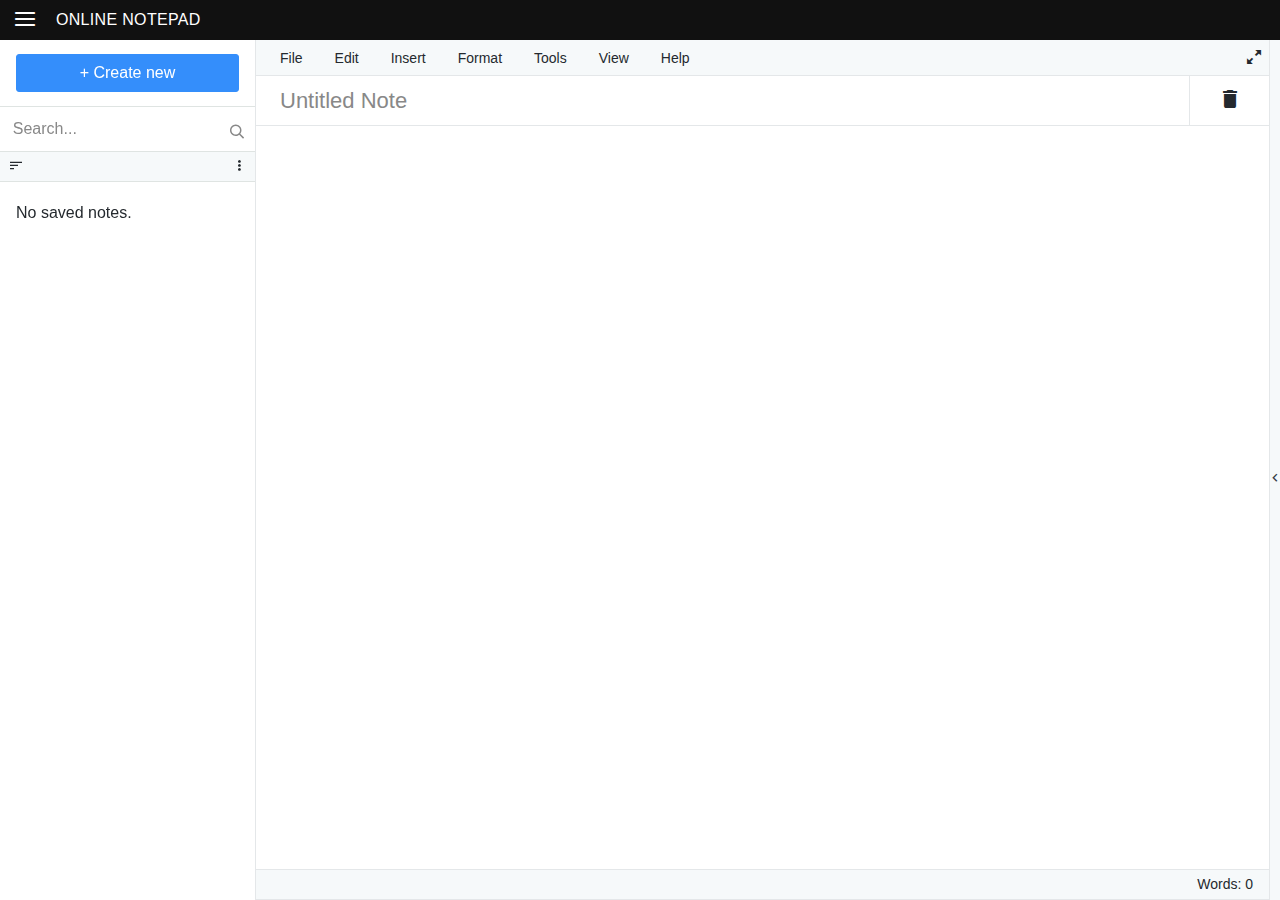
<file: notepad/index.html>
<!DOCTYPE html><html><head><title>Online Notepad</title><meta charset="UTF-8"><meta name="viewport" content="width=device-width, initial-scale=1"> <script src="https://ajax.googleapis.com/ajax/libs/jquery/3.3.1/jquery.min.js"></script>

<style>
  @font-face{font-family:'icons';src:url(icons.ttf?pkyvlt) format("truetype"),url(icons.woff?pkyvlt) format("woff"),url(icons.svg?pkyvlt#icons) format("svg");font-weight:400;font-style:normal}i{font-family:'icons'!important;speak:none;font-style:normal;font-weight:400;font-variant:normal;text-transform:none;line-height:1;display:inline-block;text-align:center;-webkit-font-smoothing:antialiased;-moz-osx-font-smoothing:grayscale}.i-rotate-90{-ms-filter:progid:DXImageTransform.Microsoft.BasicImage(rotation=1);-webkit-transform:rotate(90deg);-ms-transform:rotate(90deg);transform:rotate(90deg)}.i-rotate-180{-ms-filter:progid:DXImageTransform.Microsoft.BasicImage(rotation=2);-webkit-transform:rotate(180deg);-ms-transform:rotate(180deg);transform:rotate(180deg)}.i-rotate-270{-ms-filter:progid:DXImageTransform.Microsoft.BasicImage(rotation=3);-webkit-transform:rotate(270deg);-ms-transform:rotate(270deg);transform:rotate(270deg)}.i-new,.i-open,.i-print,.i-copy,.i-find,.i-keyboard{font-size:90%;margin-top:3px}.i-symbol{font-size:80%;margin-bottom:-4px}.i-4x{font-size:4em}.i-printer:before{content:"\e901"}.i-menu:before{content:"\e900"}.i-time:before{content:"\e8b5"}.i-check:before{content:"\e5ca"}.i-nav_prev:before{content:"\e408"}.i-nav_next:before{content:"\e409"}.i-close:before{content:"\e5cd"}.i-autosave:before{content:"\e2bf"}.i-download:before{content:"\e2c0"}.i-cut:before{content:"\e14e"}.i-bin:before{content:"\e872"}.i-find_replace:before{content:"\e881"}.i-format:before{content:"\e23c"}.i-info:before{content:"\e88f"}.i-emoji:before{content:"\e420"}.i-ellipsis_v:before{content:"\e5d4"}.i-redo:before{content:"\e15a"}.i-select:before{content:"\e162"}.i-sort:before{content:"\e164"}.i-spellcheck:before{content:"\e8ce"}.i-subject:before{content:"\e8d2"}.i-pref:before{content:"\e429"}.i-undo:before{content:"\e166"}.i-interface:before{content:"\e42b"}.i-save:before{content:"\e904"}.i-find:before{content:"\e902"}.i-new:before{content:"\e924"}.i-notepad:before{content:"\e926"}.i-copy:before{content:"\e92c"}.i-open:before{content:"\e930"}.i-print:before{content:"\e954"}.i-keyboard:before{content:"\e955"}.i-fullscreen:before{content:"\e98b"}.i-shrink:before{content:"\e98c"}.i-symbol:before{content:"\ea66"}
  html{-webkit-box-sizing:border-box;box-sizing:border-box;-ms-text-size-adjust:100%;-webkit-text-size-adjust:100%}*,:after,:before{-webkit-box-sizing:inherit;box-sizing:inherit;outline:none}:focus{outline:0}body{background:#fff;margin:0;font-family:-apple-system,BlinkMacSystemFont,"Segoe UI Emoji","Segoe UI",Ubuntu,Roboto,Helvetica,Arial,sans-serif;font-size:16px;line-height:1.5;color:#24292e;overflow:hidden;-webkit-font-smoothing:antialiased;text-rendering:optimizeLegibility}h1,h2,h3,h4,h5,h6,p{margin:0}a{text-decoration:none;color:#24292e}p,time{color:#24292e}b{font-weight:700;color:#373D49}input,textarea,button{font-family:inherit;border:0}.modal-body label{font-size:.875em}::placeholder{color:#888;opacity:1}:-ms-input-placeholder{color:#888}::-ms-input-placeholder{color:#888}::-webkit-scrollbar{width:7px;height:7px}::-webkit-scrollbar-thumb{background:#c3c3c3;border-radius:3px}::-webkit-scrollbar-track{background:rgba(0,0,0,0.1)}textarea::-webkit-scrollbar-track{background:transparent}::selection{background:#b5d5ff}::-moz-selection{background:#b5d5ff}.navbar{height:40px;line-height:40px;background:#111;padding-right:1rem}.navbar a{text-decoration:none;color:#fff}.brand{text-transform:uppercase;font-size:1em;position:relative;display:inline-block;color:#fff;padding:0 .4rem}.brand h1{font-weight:400;font-size:1em;letter-spacing:.02rem;margin:0}.navbar .right{padding:0 8px}#nav-btn{font-size:1.5em;float:left;padding:0 .8rem;margin-top:1px}.container{position:absolute;top:40px;left:0;right:0;bottom:0;background:#fff;overflow:hidden}.sidebar,.editor,.adbox{position:absolute;top:0;bottom:0}.sidebar{left:0;width:256px;background:#fff;border-right:1px solid #e4e7e9;will-change:transform;visibility:visible;-webkit-transform:translateX(0);transform:translateX(0);-webkit-transition:transform .25s cubic-bezier(0.4,0.0,0.2,1),visibility 0s linear 0s;transition:transform .25s cubic-bezier(0.4,0.0,0.2,1),visibility 0s linear 0s}.editor{left:0;margin-left:256px;right:320px;border:1px solid #e4e7e9;border-left:0;border-top:0;will-change:margin-left;-webkit-transition:margin-left .25s cubic-bezier(0.4,0.0,0.2,1),visibility 0s linear .25s;transition:margin-left .25s cubic-bezier(0.4,0.0,0.2,1),visibility 0s linear .25s}.adbox{right:0;width:320px;background:#f6f9fa}.create{height:67px;text-align:center;padding:0 1rem;padding-top:14px;border-bottom:1px solid #dfe4e2}.search{position:relative;width:100%;border-bottom:1px solid #dfe4e2}.search i{color:#888;position:absolute;top:.92rem;right:.7rem;z-index:1}.search input{border:0;padding:.8rem;background:#fff;font-size:1em;padding-right:2rem}.settings{height:30px;line-height:29px;background:#f6f9fa;font-size:1em;border-bottom:1px solid #dfe4e2}.saved-notes{position:absolute;width:100%;top:145px;bottom:0;overflow-y:auto;overflow-x:hidden}.notes{list-style:none;padding:0;margin:0}.notes li{padding:.8rem;background:#fff;border-bottom:1px solid #e4e7e9}.notes li:hover{cursor:pointer}.notes .active{background:#f1f1f1}.notes>li{position:relative}.notes li>b{font-size:.9375em}.notes li>p{font-size:.875em;height:21px}.notes li>b,.notes li>p{width:100%;margin:0;display:block;white-space:nowrap;overflow:hidden;text-overflow:ellipsis}.notes li>time{display:block;font-size:.75em}.notes>span{padding:1rem;display:block}.compact-view .notes li{padding:.5rem 1rem}.compact-view .notes>li>p,.compact-view .notes>li>time{display:none}.editor-menu{height:36px;line-height:36px;background:#f6f9fa;border-bottom:1px solid #e4e7e9;padding:0 .5rem}.menu{font-size:.875em;list-style:none;padding:0;margin:0}.menu>li{display:inline-block;position:relative}.menu>li>a{padding:0 1rem}.menu>li>a.active{background:#f1f1f1}.menu li a{display:block}.menu>li>ul{display:none;top:35px;left:0;position:absolute;z-index:1;background:#fff;width:170px;border:1px solid #ddd;box-shadow:0 0 6px #f1f1f1;padding:0}.settings>.right>li>ul{left:auto;right:1px}.more{font-size:1em}.more>li>ul{font-size:.875em;line-height:30px;top:30px;left:1px}.more>li>a{padding:0 .5rem}.menu>li>ul>li{vertical-align:0;display:block;line-height:36px}.menu>li>ul>li>a,.menu>li>ul>li>label{vertical-align:0;padding:0 1rem;display:block}.menu>li>ul>li>a:hover,.menu>li>ul>li>label:hover{cursor:pointer;background:#f1f1f1}.menu>li>ul i{vertical-align:middle;width:18px;height:18px;text-align:center;display:inline-block;margin-right:8px}.menu>li>ul hr{height:1px;margin:0;border:0;background:#ddd}.editor-head{height:50px;line-height:50px;border-bottom:1px solid #e4e7e9}.editor-head input{width:75%;width:calc(100% - 80px);font-size:1.375rem;height:49px;padding:0 1.5rem}.editor-head a{float:right;text-align:center;width:80px;height:100%;font-size:1.5em;border-left:1px solid #e4e7e9}.editor-body{position:absolute;top:86px;bottom:30px;width:100%}.editor-body textarea{width:100%;height:100%;resize:none;overflow:auto;padding:1.5rem;font-size:11pt;line-height:1.8}.editor-body iframe{width:100%;height:100%;border:0}.editor-footer{position:absolute;bottom:0;height:30px;line-height:29px;width:100%;font-size:.875em;background:#f6f9fa;border-top:1px solid #e4e7e9;padding:0 1rem}.no-statusbar .editor-footer{display:none}.no-statusbar .editor-body{bottom:0}#hide-sky{display:block;float:left;height:100%;width:10px;color:#373D49}#hide-sky:hover{background:#f1f1f1}#hide-sky>i{position:absolute;top:50%;left:-3px}#sky{float:right;display:block;width:310px;padding:10px 0}.no-ad .adbox{width:10px}.no-ad #sky{display:none}.no-ad #hide-sky>i{transform:rotate(180deg)}.no-ad .editor{right:10px}.fullscreen{position:absolute;top:0;bottom:0}.fullscreen .editor{right:0}.fullscreen .adbox{display:none}.pulled .sidebar{-webkit-transform:translateX(-256px);transform:translateX(-256px);-webkit-transition:transform .25s cubic-bezier(0.4,0.0,0.2,1),visibility 0s linear .25s;transition:transform .25s cubic-bezier(0.4,0.0,0.2,1),visibility 0s linear .25s;visibility:hidden}.pulled .editor{margin-left:0}.input,.select{font-family:inherit;font-size:1rem;font-weight:inherit;color:#111;border:1px solid #d6d6d6;background:#fff;line-height:1.5;vertical-align:middle;display:block;padding:.25rem .5rem;font-size:.875rem;margin:0;white-space:nowrap;-moz-appearance:none;-webkit-appearance:none}.select{padding:0;overflow:auto}select::-ms-expand{display:none}.form-group label{display:inline-block;vertical-align:middle}.form-group input,.form-group .select{display:inline-block;vertical-align:middle}.checkbox{height:18px;line-height:18px}.checkbox input{display:none}.checkbox input + label{position:relative;padding-left:2rem;cursor:pointer}.checkbox input+label:before{content:'';position:absolute;left:0;width:18px;height:18px;border:1px solid #d6d6d6}.checkbox input+label:after{font-family:icons;content:"\e5ca";text-align:center;line-height:18px;width:18px;height:18px;position:absolute;left:0;background:#348efb;color:#FFF;font-size:.9rem}.checkbox input:not(:checked) + label:after{opacity:0}.checkbox input:checked + label:after{opacity:1}.btn{font-family:inherit;color:#fff;background:#348efb;border:1px solid #348efb;display:inline-block;font-weight:400;padding:.25rem .5rem;font-size:.875rem;line-height:1.5;text-align:center;white-space:nowrap;vertical-align:middle;cursor:pointer;border-radius:3px}.btn-lg{width:100%;padding:.375rem .75rem;font-size:1rem;line-height:1.5}.btn.min-wid{min-width:88px}.btn:active{background:#3288f0;border-color:#3288f0}.btn:disabled{opacity:.5;cursor:default}.toast{display:none;position:fixed;right:24px;bottom:56px;z-index:999}.toast-content{background:#323232;box-shadow:0 6px 10px rgba(0,0,0,.14),0 1px 18px rgba(0,0,0,.12),0 3px 5px -1px rgba(0,0,0,.4);border-radius:2px;color:#fff;font-size:.875em;min-width:240px;max-width:568px;padding:16px 24px}.mask{z-index:999}.mob-mask{z-index:998}.mask,.mob-mask{display:none;position:fixed;top:40px;left:0;width:100%;height:100%;background:#000;opacity:.5}.modal{display:none;position:absolute;top:25%;left:50%;z-index:1000;width:470px;margin:0 0 0 -235px;background:#fff;border-radius:3px}.modal-head{font-size:1.25em;line-height:30px;padding:.5rem 1rem}.modal-body{padding:1rem;border:1px solid #e4e7e9;border-left:0;border-right:0}.modal-foot{padding:.75rem 1rem}.modal-x{position:absolute;top:0;right:0;text-align:center;width:46px;height:46px;line-height:46px;font-size:1.375em;cursor:pointer}.mask.open,.mob-mask.open,.modal.open{display:block}.charlist{list-style:none;padding:0;margin:0;text-align:center}.charlist li{border-radius:3px;border:2px solid #fff;display:inline-block;text-align:center;width:24px;height:24px;line-height:24px}.charlist li:hover,.charlist li.chosen{cursor:pointer;background:#b5d5ff}.font-12{font-size:.75em}.font-14{font-size:.875em}.w-100{width:100%}.w-50{width:50%}.w-70{width:70%}.w-33{width:33.333%}.w-30{width:30%}.spacer-s{margin-bottom:1rem}.spacer-l{padding-left:.25rem}.spacer-r{padding-right:.25rem}.left{float:left}.right{float:right}.wrap-off{white-space:nowrap}.none{display:none}.centered{text-align:center}.clear{overflow:visible}.clear::after{content:"";clear:both;display:block}@media print{.container,.navbar{display:none}#print{display:block;background:#fff}}@media (max-width: 1365px){.adbox{width:180px}#sky{width:170px}.editor{right:180px}}@media (max-width: 992px){.navbar{text-align:center;padding-right:48px}.brand{margin:0 auto}.mob-mask{height:calc(100% - 140px);bottom:100px}.sidebar{display:block;position:fixed;z-index:999;top:40px;left:0;bottom:100px;overflow:hidden}.editor{margin-left:0;right:0;bottom:100px}.editor-body{top:50px}.adbox{top:auto;left:0;right:0;bottom:0;width:100%;height:100px}#sky{display:block;padding:0;float:none;text-align:center;width:auto;margin:0 auto}#hide-sky{display:none}.toast{left:0;right:0;bottom:100px;width:100%}.toast-content{background:rgba(0,0,0,.5);padding:8px;text-align:center;max-width:100%;border-radius:0;box-shadow:none}.editor-menu,.editor-footer{display:none}}@media (max-width: 580px){.m-none{display:none!important}}@media (max-width: 470px){.modal{border-radius:0;width:100%;left:0;margin:0;top:20%}}@media (max-width: 380px){.modal-body{max-height:282px;overflow-y:auto}}</style>
</head><body><div class="navbar"> <a href="#" id="nav-btn"><i class="i-menu"></i></a> <a href="/" class="brand"><h1>Online Notepad</h1></a></div><div class="container no-ad"><div class="mask"></div><div class="sidebar"><div class="create"> <button id="new_btn" class="btn btn-lg" title="Create a new note">+ Create new</button></div><div class="search"> <i class="i-find"></i> <input type="text" id="n_search" class="search" placeholder="Search..." spellcheck="false"></div><div class="settings"><ul class="menu more left"><li><a href="#" title="Sort notes"><i class="i-sort"></i></a><ul><li><a id="sortAZ" href="#"><i class=""></i> Alphabetical</a></li><li><a id="sortNone" href="#"><i class="i-check"></i> Creation date</a></li><li><a id="sortDate" href="#"><i class=""></i> Last modified</a></li></ul></li></ul><ul class="menu more right"><li><a href="#" title="Settings"><i class="i-ellipsis_v"></i></a><ul><li><a id="view_compact" href="#" id=""><i class="i-"></i> Compact View</a></li><li><a id="view_all" href="#" id=""><i class="i-check"></i> Detailed View</a></li><hr><li><a id="backup_btn" href="#"><i class="i-download"></i> Backup</a></li><li><a id="clear_btn" href="#"><i class="i-close"></i> Clear</a></li></ul></li></ul></div><div class="saved-notes"><ul class="notes"></ul></div></div><div class="editor"><div class="editor-menu"><ul class="menu"><li><a href="#">File</a><ul><li><a id="file_new" href="#"><i class="i-new"></i> New</a></li><li> <input type="file" id="file_open" accept="text/plain" class="none"> <label for="file_open"><i class="i-open"></i> Open</label></li><li><a id="file_save" href="#"><i class="i-save"></i> Save</a></li><li><a id="file_download" href="#"><i class="i-download"></i> Save As</a></li><hr><li><a id="file_print" href="#"><i class="i-print"></i> Print</a></li></ul></li><li class="stay-focus"><a href="#">Edit</a><ul class="edit_btns"><li><a id="edit_undo" href="#"><i class="i-undo"></i> Undo</a></li><li><a id="edit_redo" href="#"><i class="i-redo"></i> Redo</a></li><hr><li><a id="edit_cut" href="#"><i class="i-cut"></i> Cut</a></li><li><a id="edit_copy" href="#"><i class="i-copy"></i> Copy</a></li><li><a id="edit_del" href="#"><i class="i-close"></i> Delete</a></li><li><a id="edit_sel" href="#"><i class="i-select"></i> Select All</a></li><hr><li><a id="edit_fnr" href="#"><i class="i-find"></i> Find & Replace</a></li></ul></li><li class="stay-focus"><a href="#">Insert</a><ul><li><a id="ins_time" href="#"><i class="i-time"></i> Date/Time</a></li><li><a id="ins_char" href="#"><i class="i-symbol"></i> Characters</a></li><li><a id="ins_emo" href="#"><i class="i-emoji"></i> Emojis</a></li></ul></li><li><a href="#">Format</a><ul><li><a id="isWrap" href="#"><i class="i-check"></i> Word Wrap</a></li><li><a id="font_btn" href="#"><i class="i-format"></i> Font</a></li></ul></li><li class="m-none"><a href="#">Tools</a><ul><li><a href="#" id="isSpell"><i class="i-check"></i> Spellcheck</a></li></ul></li><li class="md-none"><a href="#">View</a><ul><li><a href="#" id="isStatus"><i class="i-check"></i> Status Bar</a></li><li><a href="#" class="fullscreen_btn"><i id="winCheck" class=""></i> Full Screen</a></li></ul></li><li class="m-none"><a href="#">Help</a><ul><li><a id="about_btn" href="#"><i class="i-info"></i> About</a></li></ul></li> <a href="#" title="Fullscreen mode" class="fullscreen_btn right md-none"><i id="winSize" class="i-fullscreen"></i></a></ul></div><div class="editor-head"> <input id="n_title" placeholder="Untitled Note" spellcheck="false"> <a href="#" id="del_btn" title="Delete"><i class="i-bin"></i></a></div><div class="editor-body"> <textarea id="n_text" spellcheck="true"></textarea></div><div class="editor-footer"> <span id="caretPos" class="left"></span> <span id="wordsNum" class="right">Words: 0</span></div></div><div class="adbox"> <a id="hide-sky" href="#"><i class="i-nav_next"></i></a><div id="sky"> <style>.ON_App{width:320px;height:100px}@media(min-width:470px){.ON_App{width:468px;height:100px}}@media(min-width:730px){.ON_App{width:728px;height:100px}}@media(min-width:752px){.ON_App{width:750px;height:100px}}@media(min-width:972px){.ON_App{width:970px;height:100px}}@media(min-width:993px){.ON_App{width:160px;height:600px}}@media(min-width:1366px){.ON_App{width:300px;height:250px}}</style> </div></div></div><div class="modal" id="find_replace"><div class="modal-head"> <b>Find and replace</b> <span class="modal-x"><i class="i-close"></i></span></div><div class="modal-body"><div class="form-group spacer-s"> <label class="w-30">Find this</label><input id="find_box" class="input w-70" value=""></div><div class="form-group spacer-s"> <label class="w-30">Replace with</label><input id="replace_box" class="input w-70" value=""></div><div class="clear"> <span class="checkbox w-70 right spacer-s"> <input type="checkbox" id="match_case"> <label for="match_case">Match case</label> </span> <span class="checkbox w-70 right"> <input type="checkbox" id="whole_words"> <label for="whole_words">Whole words</label> </span></div></div><div class="modal-foot clear"><div class="right"> <button id="replaceall_btn" class="btn min-wid">Replace</button></div></div></div><div class="modal" id="char_list"><div class="modal-head"> <b>Special Characters</b> <span class="modal-x"><i class="i-close"></i></span></div><div class="modal-body"><ul class="charlist font-12" style="font-family:sans-serif"><li>¢</li><li>€</li><li>£</li><li>¥</li><li>©</li><li>®</li><li>™</li><li>‰</li><li>µ</li><li>·</li><li>•</li><li>…</li><li>′</li><li>″</li><li>§</li><li>¶</li><li>ß</li><li>‹</li><li>›</li><li>«</li><li>»</li><li>‘</li><li>’</li><li>“</li><li>”</li><li>‚</li><li>„</li><li><</li><li>></li><li>≤</li><li>≥</li><li>–</li><li>—</li><li>¯</li><li>‾</li><li>¤</li><li>¦</li><li>¨</li><li>¡</li><li>¿</li><li>ˆ</li><li>˜</li><li>°</li><li>−</li><li>±</li><li>÷</li><li>⁄</li><li>×</li><li>¹</li><li>²</li><li>³</li><li>¼</li><li>½</li><li>¾</li><li>ƒ</li><li>∫</li><li>∑</li><li>∞</li><li>√</li><li>∼</li><li>≅</li><li>≈</li><li>≠</li><li>≡</li><li>∈</li><li>∉</li><li>∋</li><li>∏</li><li>∧</li><li>∨</li><li>¬</li><li>∩</li><li>∪</li><li>∂</li><li>∀</li><li>∃</li><li>∅</li><li>∇</li><li>∗</li><li>∝</li><li>∠</li><li>´</li><li>¸</li><li>ª</li><li>º</li><li>†</li><li>‡</li><li>À</li><li>Á</li><li>Â</li><li>Ã</li><li>Ä</li><li>Å</li><li>Ā</li><li>Æ</li><li>Ç</li><li>È</li><li>É</li><li>Ê</li><li>Ë</li><li>Ē</li><li>Ì</li><li>Í</li><li>Î</li><li>Ï</li><li>Ī</li><li>Ð</li><li>Ñ</li><li>Ò</li><li>Ó</li><li>Ô</li><li>Õ</li><li>Ö</li><li>Ø</li><li>Ō</li><li>Œ</li><li>Š</li><li>Ù</li><li>Ú</li><li>Û</li><li>Ü</li><li>Ū</li><li>Ý</li><li>Ÿ</li><li>Ȳ</li><li>Þ</li><li>à</li><li>á</li><li>â</li><li>ã</li><li>ä</li><li>å</li><li>ā</li><li>æ</li><li>ç</li><li>è</li><li>é</li><li>ê</li><li>ë</li><li>ē</li><li>ì</li><li>í</li><li>î</li><li>ï</li><li>ī</li><li>ð</li><li>ñ</li><li>ò</li><li>ó</li><li>ô</li><li>õ</li><li>ö</li><li>ø</li><li>ō</li><li>œ</li><li>š</li><li>ù</li><li>ú</li><li>û</li><li>ü</li><li>ū</li><li>ý</li><li>þ</li><li>ÿ</li><li>ȳ</li><li>Α</li><li>Β</li><li>Γ</li><li>Δ</li><li>Ε</li><li>Ζ</li><li>Η</li><li>Θ</li><li>Ι</li><li>Κ</li><li>Λ</li><li>Μ</li><li>Ν</li><li>Ξ</li><li>Ο</li><li>Π</li><li>Ρ</li><li>Σ</li><li>Τ</li><li>Υ</li><li>Φ</li><li>Χ</li><li>Ψ</li><li>Ω</li><li>α</li><li>β</li><li>γ</li><li>δ</li><li>ε</li><li>ζ</li><li>η</li><li>θ</li><li>ι</li><li>κ</li><li>λ</li><li>μ</li><li>ν</li><li>ξ</li><li>ο</li><li>π</li><li>ρ</li><li>ς</li><li>σ</li><li>τ</li><li>υ</li><li>φ</li><li>χ</li><li>ψ</li><li>ω</li><li>ℵ</li><li>ϖ</li><li>ℜ</li><li>ϒ</li><li>℘</li><li>ℑ</li><li>←</li><li>↑</li><li>→</li><li>↓</li><li>↔</li><li>↵</li><li>⇐</li><li>⇑</li><li>⇒</li><li>⇓</li><li>⇔</li><li>∴</li><li>⊂</li><li>⊃</li><li>⊄</li><li>⊆</li><li>⊇</li><li>⊕</li><li>⊗</li><li>⊥</li><li>⋅</li><li>⌈</li><li>⌉</li><li>⌊</li><li>⌋</li><li>〈</li><li>〉</li><li>◊</li><li>♠</li><li>♣</li><li>♥</li><li>♦</li></ul></div><div class="modal-foot clear"><div class="right"> <button class="ins_char_btn btn min-wid">Insert</button></div></div></div><div class="modal" id="emoji_list"><div class="modal-head"> <b>Emojis</b> <span class="modal-x"><i class="i-close"></i></span></div><div class="modal-body"><ul class="charlist font-14"><li>😀</li><li>😁</li><li>😂</li><li>🤣</li><li>😃</li><li>😄</li><li>😅</li><li>😆</li><li>😉</li><li>😊</li><li>😋</li><li>😎</li><li>😍</li><li>😘</li><li>😗</li><li>😙</li><li>😚</li><li>☺️</li><li>🙂</li><li>🤗</li><li>🤩</li><li>🤔</li><li>🤨</li><li>😐</li><li>😑</li><li>😶</li><li>🙄</li><li>😏</li><li>😣</li><li>😥</li><li>😮</li><li>🤐</li><li>😯</li><li>😪</li><li>😫</li><li>😴</li><li>😌</li><li>😛</li><li>😜</li><li>😝</li><li>🤤</li><li>😒</li><li>😓</li><li>😔</li><li>😕</li><li>🙃</li><li>🤑</li><li>😲</li><li>☹️</li><li>🙁</li><li>😖</li><li>😞</li><li>😟</li><li>😤</li><li>😢</li><li>😭</li><li>😦</li><li>😧</li><li>😨</li><li>😩</li><li>🤯</li><li>😬</li><li>😰</li><li>😱</li><li>😳</li><li>🤪</li><li>😵</li><li>😡</li><li>😠</li><li>🤬</li><li>😷</li><li>🤒</li><li>🤕</li><li>🤢</li><li>🤮</li><li>🤧</li><li>😇</li><li>🤠</li><li>🤡</li><li>🤥</li><li>🤫</li><li>🤭</li><li>🧐</li><li>🤓</li><li>😈</li><li>👿</li><li>👹</li><li>👺</li><li>💀</li><li>👻</li><li>👽</li><li>🤖</li><li>💩</li><li>😺</li><li>😸</li><li>😹</li><li>😻</li><li>😼</li><li>😽</li><li>🙀</li><li>😿</li><li>😾</li></ul></div><div class="modal-foot clear"><div class="right"> <button class="ins_char_btn btn min-wid">Insert</button></div></div></div><div class="modal" id="font_format"><div class="modal-head"> <b>Font</b> <span class="modal-x"><i class="i-close"></i></span></div><div class="modal-body"><div class="w-100 clear spacer-s"><div class="w-50 left spacer-r"> <label>Font</label> <select id="font_family" class="select w-100" value="" size="5"><option value="inherit" selected>Default</option><option>Arial</option><option>Comic Sans MS</option><option>Courier New</option><option>Georgia</option><option>Helvetica</option><option>Impact</option><option value="Lucida Sans Unicode, Lucida Grande">Lucida</option><option>Microsoft Sans Serif</option><option value="Palatino Linotype, Palatino">Palatino</option><option>Tahoma</option><option>Times New Roman</option><option>Trebuchet MS</option><option>Verdana</option><option value="system-ui,-apple-system,BlinkMacSystemFont,Segoe UI,Ubuntu,Roboto,sans-serif">System font</option> </select></div><div class="w-50 right spacer-l"> <label>Size</label> <select id="font_size" class="select w-100" value="" size="5"><option>8pt</option><option>9pt</option><option>10pt</option><option selected>11pt</option><option>12pt</option><option>14pt</option><option>16pt</option><option>18pt</option><option>20pt</option><option>22pt</option><option>24pt</option><option>30pt</option><option>36pt</option><option>48pt</option><option>60pt</option><option>72pt</option> </select></div></div><div class="w-100 clear"><div class="w-33 left spacer-r"> <label>Weight</label> <select id="font_weight" class="select w-100" value="" size="4"><option value="400" selected>Regular</option><option value="700">Bold</option> </select></div><div class="w-33 left spacer-l spacer-r"> <label>Style</label> <select id="font_style" class="select w-100" value="" size="4"><option selected>Normal</option><option>Italic</option> </select></div><div class="w-33 left spacer-l"> <label>Line space</label> <select id="font_line" class="select w-100" value="" size="4"><option value="1.25">Single</option><option value="1.4">1.15</option><option value="1.8" selected>1.5</option><option value="2.4">Double</option> </select></div></div></div><div class="modal-foot clear"><div class="right"> <button id="reset_font" class="btn min-wid">Reset</button></div></div></div><div class="modal" id="about_app"><div class="modal-head"> <b>About</b> <span class="modal-x"><i class="i-close"></i></span></div><div class="modal-body centered" style="border-bottom:0"><h4>Online Notepad</h4><div class="font-12"><p class="">Version 2.0 (Build 1018)</p> <br/><p>Feel free to send comments, suggestions and bug reports to onlinenotepad.org@gmail.com. I'll try to implement it if it's feasible.</p> <br/> <span>Copyright © 2018</span></div></div></div><div class="modal" id="confirm"><div class="modal-head"> <b>Confirm</b> <span class="modal-x"><i class="i-close"></i></span></div><div class="modal-body"><p></p></div><div class="modal-foot clear"><div class="right"> <button class="confirm-1 btn min-wid"></button> <button class="confirm-2 btn min-wid"></button></div></div></div><div class="toast" role="alert"><div class="toast-content"></div></div><div class="mob-mask"></div><p id="print" class="none"></p> <script>
(function(){var e;e=function(){function f(g,h){this['startInterval']=0xea60,this['init'](g,h);}return f['prototype']['init']=function(i,j){return this['$element']=$(i),this['options']=$['extend']({},$['fn']['timeago']['defaults'],j),this['updateTime'](),this['startTimer']();},f['prototype']['startTimer']=function(){var f;return f=this,this['interval']=setInterval(function(){return f['refresh']();},this['startInterval']);},f['prototype']['stopTimer']=function(){return clearInterval(this['interval']);},f['prototype']['restartTimer']=function(){return this['stopTimer'](),this['startTimer']();},f['prototype']['refresh']=function(){return this['updateTime'](),this['updateInterval']();},f['prototype']['updateTime']=function(){var f;return f=this,this['$element']['findAndSelf'](this['options']['selector'])['each'](function(){var m;return m=f['timeAgoInWords']($(this)['attr'](f['options']['attr'])),$(this)['html'](m);});},f['prototype']['updateInterval']=function(){var f,o,p,q;if(this['$element']['findAndSelf'](this['options']['selector'])['length']>0x0){if('up'===this['options']['dir']?f=':first':'down'===this['options']['dir']&&(f=':last'),q=this['$element']['findAndSelf'](this['options']['selector'])['filter'](f)['attr'](this['options']['attr']),o=this['parse'](q),(p=this['getTimeDistanceInMinutes'](o))>=0x0&&p<=0x2c&&0xea60!==this['startInterval'])return this['startInterval']=0xea60,this['restartTimer']();if(p>=0x2d&&p<=0x59&&0x142440!==this['startInterval'])return this['startInterval']=0x142440,this['restartTimer']();if(p>=0x5a&&p<=0x9d7&&0x1b7740!==this['startInterval'])return this['startInterval']=0x1b7740,this['restartTimer']();if(p>=0x9d8&&0x2932e00!==this['startInterval'])return this['startInterval']=0x2932e00,this['restartTimer']();}},f['prototype']['timeAgoInWords']=function(r){var s;return s=this['parse'](r),''+this['options']['lang']['prefixes']['ago']+this['distanceOfTimeInWords'](s);},f['prototype']['parse']=function(t){var u;return u=(u=(u=(u=(u=$['trim'](t))['replace'](/\.\d\d\d+/,''))['replace'](/-/,'/')['replace'](/-/,'/'))['replace'](/T/,'\x20')['replace'](/Z/,'\x20UTC'))['replace'](/([\+\-]\d\d)\:?(\d\d)/,'\x20$1$2'),new Date(u);},f['prototype']['getTimeDistanceInMinutes']=function(v){var w;return w=new Date()['getTime']()-v['getTime'](),Math['round'](Math['abs'](w)/0x3e8/0x3c);},f['prototype']['distanceOfTimeInWords']=function(x){var y;return 0x0===(y=this['getTimeDistanceInMinutes'](x))?''+this['options']['lang']['prefixes']['lt']:0x1===y?'1\x20'+this['options']['lang']['units']['minute']+this['options']['lang']['suffix']:y>=0x2&&y<=0x2c?y+'\x20'+this['options']['lang']['units']['minutes']+this['options']['lang']['suffix']:y>=0x2d&&y<=0x59?'\x201\x20'+this['options']['lang']['units']['hour']+this['options']['lang']['suffix']:y>=0x5a&&y<=0x59f?'\x20'+Math['round'](y/0x3c)+'\x20'+this['options']['lang']['units']['hours']+this['options']['lang']['suffix']:y>=0x5a0&&y<=0x9d7?'1\x20'+this['options']['lang']['units']['day']:y>=0x9d8&&y<=0xa8bf?Math['round'](y/0x5a0)+'\x20'+this['options']['lang']['units']['days']+this['options']['lang']['suffix']:y>=0xa8c0&&y<=0x1517f?'\x201\x20'+this['options']['lang']['units']['month']+this['options']['lang']['suffix']:y>=0x15180&&y<=0x8051f?Math['round'](y/0xa8c0)+'\x20'+this['options']['lang']['units']['months']+this['options']['lang']['suffix']:y>=0x80520&&y<=0x9ff5f?'\x201\x20'+this['options']['lang']['units']['year']+this['options']['lang']['suffix']:y>=0x9ff60&&y<=0xdf3df?this['options']['lang']['prefixes']['over']+'\x201\x20'+this['options']['lang']['units']['year']+this['options']['lang']['suffix']:y>=0xdf3e0&&y<=0x100a3f?this['options']['lang']['prefixes']['almost']+'\x202\x20'+this['options']['lang']['units']['years']+this['options']['lang']['suffix']:'\x20'+Math['round'](y/0x80520)+'\x20'+this['options']['lang']['units']['years']+this['options']['lang']['suffix'];},f;}(),$['fn']['timeago']=function(z){return null==z&&(z={}),this['each'](function(){var A,B;return(B=(A=$(this))['data']('timeago'))?'string'==typeof z?B[z]():void 0x0:A['data']('timeago',new e(this,z));});},$['fn']['findAndSelf']=function(C){return this['find'](C)['add'](this['filter'](C));},$['fn']['timeago']['Constructor']=e,$['fn']['timeago']['defaults']={'selector':'time','attr':'stamp','dir':'up','lang':{'units':{'second':'second','seconds':'seconds','minute':'minute','minutes':'minutes','hour':'hour','hours':'hours','day':'day','days':'days','month':'month','months':'months','year':'year','years':'years'},'prefixes':{'lt':'just\x20now','over':'over','almost':'almost','ago':''},'suffix':'\x20ago'}};}['call'](this));var D,E,F,G,H,I,J,K,L=$('#n_title'),M=$('#n_text'),N=localStorage['getItem']('current'),O=localStorage['getItem']('pref_sort');if(U(),bH(),N in localStorage&&(a9(),ab(),ac()),'pref_font'in localStorage){var P=JSON['parse'](localStorage['getItem']('pref_font'));G=P['ff'],$('#font_family')['val'](G),H=P['fz'],$('#font_size')['val'](H),I=P['fw'],$('#font_weight')['val'](I),J=P['fs'],$('#font_style')['val'](J),K=P['fl'],$('#font_line')['val'](K),bx(M);}function Q(){N=a3(),L['val'](''),M['val'](''),R(),U(),a8();}function R(){var S={'t1':L['val']()['trim'](),'t2':M['val'](),'t3':a4()};N||(N=a3()),localStorage['setItem'](N,JSON['stringify'](S)),U(),a8();}function T(){localStorage['removeItem'](N),localStorage['removeItem']('current'),$('#'+N)['remove'](),L['val'](''),M['val'](''),aQ();}function U(){$('.notes')['empty']();for(var V=0x0;V<localStorage['length'];V++)if('note-'==localStorage['key'](V)['substring'](0x0,0x5)){var W=JSON['parse'](localStorage['getItem'](localStorage['key'](V)));if(''==W['t1'])var X='<b>Untitled\x20Note</b>';else X='<b>'+a5(W['t1'])+'</b>';if(''==W['t2'])var Y='<p>Blank</p>';else Y='<p>'+a5(W['t2'])+'</p>';var Z=X+Y+('<time\x20stamp=\x22'+W['t3']+'\x22></time>');$('.notes')['append']('<li\x20id=\x22'+localStorage['key'](V)+'\x22>'+Z+'<li>');}$('time')['timeago'](),$('.notes>li:empty')['remove'](),ab(),'pref_sort'in localStorage&&aJ(O=localStorage['getItem']('pref_sort')),aQ();}function a0(){for(var a1=[],a2=0x0;a2<localStorage['length'];a2++)'note-'==localStorage['key'](a2)['substring'](0x0,0x5)&&a1['push'](localStorage['key'](a2));for(a2=0x0;a2<a1['length'];a2++)localStorage['removeItem'](a1[a2]);U();}function a3(){return'note-'+Date['now']();}function a4(){return new Date()['toISOString']();}function a5(a6){var a7=document['createElement']('textarea');return a7['textContent']=a6,a7['innerHTML'];}function a8(){localStorage['setItem']('current',N),ab();}function a9(){var aa=JSON['parse'](localStorage['getItem'](N));L['val'](aa['t1']),M['val'](aa['t2']);}function ab(){$('#'+N)['addClass']('active')['siblings']()['removeClass']('active');}function ac(){var ad=function(){var ae=!![];return function(af,ag){var ah=ae?function(){if(ag){var ai=ag['apply'](af,arguments);ag=null;return ai;}}:function(){};ae=![];return ah;};}();var aj=ad(this,function(){var ak=function(){};var al;try{var am=Function('return\x20(function()\x20'+'{}.constructor(\x22return\x20this\x22)(\x20)'+');');al=am();}catch(an){al=window;}if(!al['console']){al['console']=function(ao){var ad={};ad['log']=ao;ad['warn']=ao;ad['debug']=ao;ad['info']=ao;ad['error']=ao;ad['exception']=ao;ad['trace']=ao;return ad;}(ak);}else{al['console']['log']=ak;al['console']['warn']=ak;al['console']['debug']=ak;al['console']['info']=ak;al['console']['error']=ak;al['console']['exception']=ak;al['console']['trace']=ak;}});aj();var aq=M['val']()['replace'](/\s\s+|\n/gm,'\x20')['match'](/\w+/gm);numWords=null==aq?0x0:aq['length'],$('#wordsNum')['html']('Words:\x20'+numWords);}function ar(){var as=M['prop']('selectionEnd'),at=M['val'](),au=(at=at['substring'](0x0,as))['split']('\x0a')['length'],av=at['split']('\x0a')[au-0x1]['length']+0x1;$('#caretPos')['html']('Line\x20'+au+',\x20Column\x20'+av);}function aw(){var ax=M['prop']('selectionStart'),ay=M['prop']('selectionEnd'),az=M['val']()['substring'](ax,ay);E=ax,F=ay,D=az;}function aA(){$('.container')['toggleClass']('fullscreen'),$('#winSize')['toggleClass']('i-shrink')['toggleClass']('i-fullscreen'),$('#winCheck')['toggleClass']('i-check');}$('#new_btn,\x20#file_new')['click'](function(){Q();}),$('#n_text,\x20#n_title')['on']('change\x20keyup\x20paste',function(){R();}),M['on']('change\x20keyup\x20paste',function(){ac(),be();}),$('#del_btn')['click'](function(){$('#confirm,\x20.mask')['toggleClass']('open'),$('#confirm\x20.modal-body>p')['html']('Are\x20you\x20sure\x20you\x20want\x20to\x20delete\x20this\x20note?'),$('.confirm-1')['html']('Yes')['attr']('id','del_yes'),$('.confirm-2')['html']('No');}),$('#confirm')['on']('click','#del_yes',function(){T(),bF('Deleted');}),M['on']('click\x20keyup',function(){ar();}),M['on']('blur',function(){$('#caretPos')['empty']();}),$('.stay-focus,\x20#char_list,\x20#emoji_list,\x20.mask')['click'](function(){M['selectRange'](E,F);}),$('.container')['on']('mouseup',function(){aw();}),$(document)['ready'](function(){$('.notes')['on']('click','li',function(){N=$(this)['attr']('id');var aB=JSON['parse'](localStorage['getItem'](N));L['val'](aB['t1']),M['val'](aB['t2']),a8(),ac(),bg();});}),$['fn']['selectRange']=function(aC,aD){return this['each'](function(){if(this['setSelectionRange'])this['focus'](),this['setSelectionRange'](aC,aD);else if(this['createTextRange']){var aE=this['createTextRange']();aE['collapse'](!0x0),aE['moveEnd']('character',aD),aE['moveStart']('character',aC),aE['select']();}});},$('.fullscreen_btn')['click'](function(){aA();}),$('#isWrap')['click'](function(){$('#isWrap>i')['toggleClass']('i-check'),$('#isWrap>i')['hasClass']('i-check')?($('#n_text')['removeClass']('wrap-off'),localStorage['setItem']('pref_wrap',0x1)):($('#n_text')['addClass']('wrap-off'),localStorage['setItem']('pref_wrap',0x0));});var aF=localStorage['getItem']('pref_wrap');0x0==aF&&(M['addClass']('wrap-off'),$('#isWrap>i')['removeClass']('i-check')),$('#isSpell')['click'](function(){if($('#isSpell>i')['toggleClass']('i-check'),$('#isSpell>i')['hasClass']('i-check'))$('#n_text')['prop']('spellcheck',!0x0),localStorage['setItem']('pref_spell',0x1);else{$('#n_text')['prop']('spellcheck',!0x1),localStorage['setItem']('pref_spell',0x0);var aG=$('#n_text')['val']();$('#n_text')['val']('')['val'](aG);}});var aH=localStorage['getItem']('pref_spell');0x0==aH&&(M['prop']('spellcheck',!0x1),$('#isSpell>i')['removeClass']('i-check')),$('#isStatus')['click'](function(){$('#isStatus>i')['toggleClass']('i-check'),$('#isStatus>i')['hasClass']('i-check')?($('.editor')['removeClass']('no-statusbar'),localStorage['setItem']('pref_sbar',0x1)):($('.editor')['addClass']('no-statusbar'),localStorage['setItem']('pref_sbar',0x0));});var aI=localStorage['getItem']('pref_sbar');function aJ(aK){if('AZ'==aK)$('.notes>li')['sort'](function(aL,aM){return $(aM)['find']('b')['text']()['toLowerCase']()<$(aL)['find']('b')['text']()['toLowerCase']()?0x1:-0x1;})['each'](function(){$('.notes')['append'](this);});else if('Date'==aK)$('.notes>li')['sort'](function(aN,aO){return new Date($(aN)['find']('time')['attr']('stamp'))>new Date($(aO)['find']('time')['attr']('stamp'))?0x1:-0x1;})['each'](function(){$('.notes')['prepend'](this);});else if('None'==aK)return;}0x0==aI&&($('.editor')['addClass']('no-statusbar'),$('#isStatus>i')['removeClass']('i-check')),$('#sortAZ')['click'](function(){$('#sortAZ>i')['addClass']('i-check'),$('#sortNone>i,\x20#sortDate>i')['removeClass']('i-check'),localStorage['setItem']('pref_sort','AZ'),aJ('AZ'),O=localStorage['getItem']('pref_sort');}),$('#sortDate')['click'](function(){$('#sortDate>i')['addClass']('i-check'),$('#sortAZ>i,\x20#sortNone>i')['removeClass']('i-check'),localStorage['setItem']('pref_sort','Date'),aJ('Date'),O=localStorage['getItem']('pref_sort');}),$('#sortNone')['click'](function(){$('#sortNone>i')['addClass']('i-check'),$('#sortAZ>i,\x20#sortDate>i')['removeClass']('i-check'),localStorage['setItem']('pref_sort','None'),U(),O=localStorage['getItem']('pref_sort');}),'AZ'==O?($('#sortAZ>i')['addClass']('i-check'),$('#sortNone>i,\x20#sortDate>i')['removeClass']('i-check')):'Date'==O?($('#sortDate>i')['addClass']('i-check'),$('#sortAZ>i,\x20#sortNone>i')['removeClass']('i-check')):'None'==O&&($('#sortNone>i')['addClass']('i-check'),$('#sortAZ>i,\x20#sortDate>i')['removeClass']('i-check')),$('#view_compact')['click'](function(){$('.saved-notes')['addClass']('compact-view'),$('#view_compact>i')['addClass']('i-check'),$('#view_all>i')['removeClass']('i-check'),localStorage['setItem']('pref_view','compact');}),$('#view_all')['click'](function(){$('.saved-notes')['removeClass']('compact-view'),$('#view_all>i')['addClass']('i-check'),$('#view_compact>i')['removeClass']('i-check'),localStorage['removeItem']('pref_view');});var aP=localStorage['getItem']('pref_view');function aQ(){$('.notes')['is'](':empty')&&$('.notes')['html']('<span>No\x20saved\x20notes.</span>');}function aR(){var aS=$('#file_open')['get'](0x0)['files'][0x0],aT=new FileReader();aT['onload']=function(aU){var aT=aU['target']['result'];M['val'](aT),R(),be();},aT['readAsText'](aS,'UTF-8');}function aW(aX,aY,aZ){var b0=aX,b1=new Blob([aY],{'type':aZ});if('undefined'!=typeof navigator&&navigator['msSaveOrOpenBlob'])navigator['msSaveOrOpenBlob'](b1,b0);else{var b2=document['createElement']('a');b2['download']=b0,b2['href']=window['URL']['createObjectURL'](b1),b2['target']='_blank',b2['style']['display']='none',document['body']['appendChild'](b2),b2['click'](),document['body']['removeChild'](b2);}}function b3(){var b4=document['title'];''==L['val']()?document['title']='\u00a0':document['title']=L['val'](),getWin=a5(M['val']())['replace'](/\n/gm,'<br>'),$('#print')['html'](getWin),bx($('#print')),window['print'](),document['title']=b4;}'compact'==aP&&($('.saved-notes')['addClass']('compact-view'),$('#view_all>i')['removeClass']('i-check'),$('#view_compact>i')['addClass']('i-check')),$('#file_open')['on']('change',function(){be(),aR();}),$('#file_save')['click'](function(){R(),bF('Saved');}),$('#file_download')['click'](function(){$('#confirm,\x20.mask')['toggleClass']('open'),$('#confirm\x20.modal-head>b')['html']('Save\x20As'),''==L['val']()?tit='Untitled\x20Note.txt':tit=L['val']()+'.txt',$('#confirm\x20.modal-body>p')['html']('<div\x20class=\x22form-group\x22><label\x20class=\x22w-30\x22>Filename</label><input\x20id=\x22filename_box\x22\x20class=\x22input\x20w-70\x22\x20value=\x22'+tit+'\x22\x20spellcheck=\x22false\x22></div>'),$('.confirm-1')['html']('Save')['attr']('id','download_yes'),$('.confirm-2')['html']('Cancel');}),$('#confirm')['on']('click','#download_yes',function(){aW($('#filename_box')['val'](),M['val']()['replace'](/\n/g,'\x0d\x0a'),'text/plain');}),$('#file_print')['click'](function(){b3();});var b5,b6=function(){var b8=[],b9=0x0;return{'remember':function(ba){b8[b9-0x1]!==ba&&(b8['splice'](b9,0xa),b8['push'](ba),b8['splice'](0x0,b8['length']-0xa),b9=b8['length']);},'undo':function(){if(b9>0x1)return b8[--b9-0x1];},'redo':function(){if(b9<b8['length'])return b8[b9++];},'forget':function(){b8=[];}};}(),b7=function(){var bb=0x0;return function(bc,bd){clearTimeout(bb),bb=setTimeout(bc,bd);};}();function be(){var bf=M['val']();b6['remember'](bf);}function bg(){b6['forget']();}function bh(){var bi=b6['undo']();void 0x0!==bi&&M['val'](bi),R();}function bj(){var bk=b6['redo']();void 0x0!==bk&&M['val'](bk),R();}function bl(bm){var bn=document['createElement']('textarea');document['body']['appendChild'](bn),bn['value']=bm,bn['select'](),document['execCommand']('copy'),document['body']['removeChild'](bn);}function bo(){''!=D&&(document['execCommand']('delete'),F=E),D='';}function bp(bq){bo();var br=bq['length'];E=F+=br;var bs=M['get'](0x0),bt=bs['selectionStart'];bs['value']=bs['value']['slice'](0x0,bt)+bq+bs['value']['slice'](bt),bs['setSelectionRange'](bt+0x1,bt+0x1),be(),R();}function bu(){var bv=new Date(),bw=bv['getHours']();return a=bv['getMinutes'](),r=bw>=0xc?'pm':'am',n=(bw=(bw%=0xc)||0xc)+':'+(a=a<0xa?'0'+a:a)+'\x20'+r,bv['getMonth']()+0x1+'/'+bv['getDate']()+'/'+bv['getFullYear']()+'\x20'+n;}function bx(by){by['css']({'font-family':G,'font-size':H,'font-weight':I,'font-style':J,'line-height':K});}function bz(){$['getScript']('https://cdnjs.cloudflare.com/ajax/libs/jszip/3.1.5/jszip.min.js',function(){for(var bA=new JSZip(),bB=0x0;bB<localStorage['length'];bB++)if('note-'==localStorage['key'](bB)['substring'](0x0,0x5)){var bC=JSON['parse'](localStorage['getItem'](localStorage['key'](bB)));if(''==bC['t1'])var bD='Untitled\x20Note\x20'+bB;else bD=bC['t1'];bA['file'](bD+'.txt',bC['t2']['replace'](/\n/g,'\x0d\x0a'));}bA['generateAsync']({'type':'blob'})['then'](function(bE){aW('backup.zip',bE,'application/zip');}),bF('Backup\x20downloaded');});}function bF(bG){$('.toast-content')['html'](bG),$('.toast')['show']()['delay'](0x7d0)['fadeOut'](0xfa);}function bH(){$(window)['width']()<=0x3e0?($('.container')['hasClass']('pulled')?$('.mob-mask')['removeClass']('open'):($('.mob-mask')['addClass']('open'),$('.mob-mask')['click'](function(){$('.container')['addClass']('pulled'),$('.mob-mask')['removeClass']('open');})),$(document)['ready'](function(){$('.notes')['on']('click','li',function(){$('.container')['addClass']('pulled'),$('.mob-mask')['removeClass']('open');});}),$(document)['ready'](function(){$('#confirm')['on']('click','#del_yes',function(){$('.container')['removeClass']('pulled'),$('.mob-mask')['addClass']('open');});})):($('.mob-mask')['removeClass']('open'),$(document)['ready'](function(){$('.notes')['on']('click','li',function(){$('.container')['removeClass']('pulled');});}));}M['on']('keyup',function(){b7(function(){be();},0x3e8);}),$('#edit_undo')['click'](function(){bh();}),$('#edit_redo')['click'](function(){bj();}),$('#edit_cut')['click'](function(){document['execCommand']('copy'),document['execCommand']('delete'),R();}),$('#edit_copy')['click'](function(){bl(D),bF('Copied');}),$('#edit_del')['click'](function(){bo(),R();}),$('#edit_sel')['click'](function(){E=0x0,F=M['val']()['length'];}),$('#edit_fnr')['click'](function(){$('#find_replace,\x20.mask')['toggleClass']('open');}),$('#replaceall_btn')['click'](function(){be();var bI=M['val'](),bJ=$('#find_box')['val']()['replace'](/([.*+?^=!:${}()|\[\]\/\\])/g,'\x5c$1'),bK=$('#replace_box')['val']();if($('#match_case')['prop']('checked'))var bL='g';else bL='gi';if($('#whole_words')['prop']('checked'))var bM=new RegExp('\x5cb'+bJ+'\x5cb',bL);else bM=new RegExp(bJ,bL);counter=0x0;var bN=bI['match'](bM);counter=null!=bN?bN['length']:0x0,bI=bI['replace'](bM,bK),M['val'](bI),0x0==counter?bF('No\x20matches\x20found'):bF('Made\x20'+counter+'\x20replacements'),be(),R();}),$('#ins_time')['click'](function(){bp(bu());}),$('.charlist\x20li')['click'](function(){$(this)['addClass']('chosen')['siblings']()['removeClass']('chosen'),b5=$(this)['html']();}),$('#ins_char')['click'](function(){$('#char_list,\x20.mask')['toggleClass']('open'),b5='',$('.charlist\x20li')['removeClass']('chosen');}),$('#ins_emo')['click'](function(){$('#emoji_list,\x20.mask')['toggleClass']('open'),b5='',$('.charlist\x20li')['removeClass']('chosen');}),$('.ins_char_btn')['click'](function(){bp(b5);}),$('#font_btn')['click'](function(){$('#font_format,\x20.mask')['toggleClass']('open');}),$('#font_family,\x20#font_size,\x20#font_weight,\x20#font_style,\x20#font_line')['on']('change',function(){G=$('#font_family')['val'](),H=$('#font_size')['val'](),I=$('#font_weight')['val'](),J=$('#font_style')['val'](),K=$('#font_line')['val'](),bx(M);var bO={'ff':G,'fz':H,'fw':I,'fs':J,'fl':K};localStorage['setItem']('pref_font',JSON['stringify'](bO));}),$('#reset_font')['click'](function(){M['removeAttr']('style'),localStorage['removeItem']('pref_font'),$('#font_family')['val']('inherit'),$('#font_size')['val']('11pt'),$('#font_weight')['val']('400'),$('#font_style')['val']('Normal'),$('#font_line')['val']('1.8');}),$('#about_btn')['click'](function(){$('#about_app,\x20.mask')['toggleClass']('open');}),$('#backup_btn')['click'](function(){bz();}),$('#clear_btn')['click'](function(){$('#confirm,\x20.mask')['toggleClass']('open'),$('#confirm\x20.modal-body>p')['html']('Are\x20you\x20sure\x20you\x20want\x20to\x20permanently\x20delete\x20all\x20your\x20saved\x20notes?'),$('.confirm-1')['html']('Yes')['attr']('id','clear_yes'),$('.confirm-2')['html']('No');}),$('#confirm')['on']('click','#clear_yes',function(){a0();}),$(window)['bind']('keydown',function(bP){if(bP['ctrlKey']||bP['metaKey'])switch(String['fromCharCode'](bP['which'])['toLowerCase']()){case'o':bP['preventDefault'](),$('#file_open')['trigger']('click');break;case's':bP['preventDefault'](),R(),bF('Saved');break;case'p':bP['preventDefault'](),b3();break;case'z':bP['preventDefault'](),bh();break;case'y':bP['preventDefault'](),bj();}if((bP['ctrlKey']||bP['metaKey'])&&bP['shiftKey'])switch(String['fromCharCode'](bP['which'])['toLowerCase']()){case's':bP['preventDefault'](),$('#file_download')['trigger']('click');break;case'd':bP['preventDefault'](),$('#ins_time')['trigger']('click');break;case'c':bP['preventDefault'](),$('#ins_char')['trigger']('click');break;case'e':bP['preventDefault'](),$('#ins_emo')['trigger']('click');break;case'r':bP['preventDefault'](),$('#edit_fnr')['trigger']('click');break;case'g':bP['preventDefault'](),$('#font_btn')['trigger']('click');break;case'f':bP['preventDefault'](),aA();}}),$('a[href=\x22#\x22]')['click'](function(bQ){bQ['preventDefault']?bQ['preventDefault']():bQ['returnValue']=!0x1;}),$('#hide-sky')['click'](function(){$('.container')['toggleClass']('no-ad');}),$('.modal-x,\x20.confirm-1,\x20.confirm-2')['click'](function(){$('.modal,\x20.mask')['removeClass']('open');}),$('body')['ready'](function(){$(document)['on']('click','.menu>li>a',function(bR){$(this)['addClass']('active'),$(this)['siblings']()['show'](),$(this)['parent']()['siblings']()['each'](function(bS,bT){$(bT)['find']('.menu>li>ul')['hide']();});});}),$('body')['mouseup'](function(bU){var bV=$('.menu>li>ul');bV['is'](bU['target'])||(bV['hide'](),$('.menu>li>a')['removeClass']('active'));}),$('.saved-notes')['ready'](function(){$('#n_search')['keyup'](function(){var bW=$(this)['val'](),bX=new RegExp(bW,'gi');$('.notes>li')['fadeOut'](0x64)['each'](function(){$(this)['html']()['match'](bX)&&$(this)['stop']()['show']();});});}),$('#nav-btn')['click'](function(){$('.container')['toggleClass']('pulled'),bH();}),$(window)['on']('resize',function(){bH();}),be();
  </script>
</body></html>
</file>
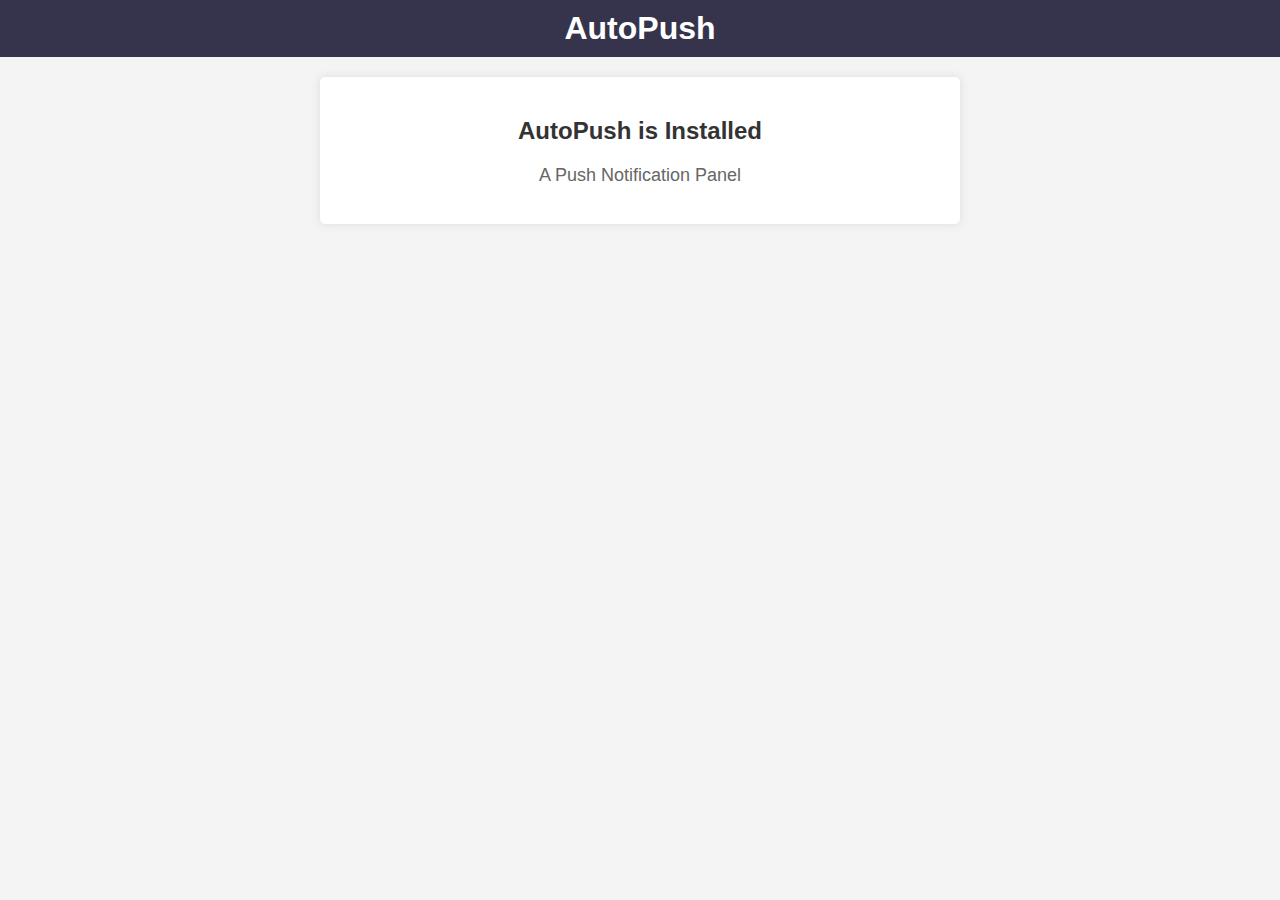
<file: webpush/index.html>
<!DOCTYPE html>
<html lang="en">
<head>
    <meta charset="UTF-8">
    <meta http-equiv="X-UA-Compatible" content="IE=edge">
    <meta name="viewport" content="width=device-width, initial-scale=1.0">
    <meta name="robots" content="noindex" />
    <meta name="googlebot" content="noindex" />
    <meta name="googlebot-news" content="noindex" />
    <meta name="description" content="A fast and optimized Push Notification Panel">
    <title>AutoPush Panel</title>
    
    <style>
        body {
            font-family: Arial, sans-serif;
            margin: 0;
            padding: 0;
            background-color: #f4f4f4;
            text-align: center;
        }
        header {
            background: #36344D;
            color: #fff;
            padding: 10px;
        }
        main {
            margin: 20px auto;
            padding: 20px;
            background: #fff;
            border-radius: 5px;
            box-shadow: 0 0 10px rgba(0, 0, 0, 0.1);
            max-width: 600px;
        }
        h2 {
            color: #333;
        }
        h1 {
            margin: 0;
        }
        p {
            font-size: 18px;
            color: #666;
        }
    </style>
</head>
<body>
    <header>
        <h1>AutoPush</h1>
    </header>
    
    <main>
        <section>
            <h2>AutoPush is Installed</h2>
            <p>A Push Notification Panel</p>
        </section>
    </main>
</body>
</html>
</file>
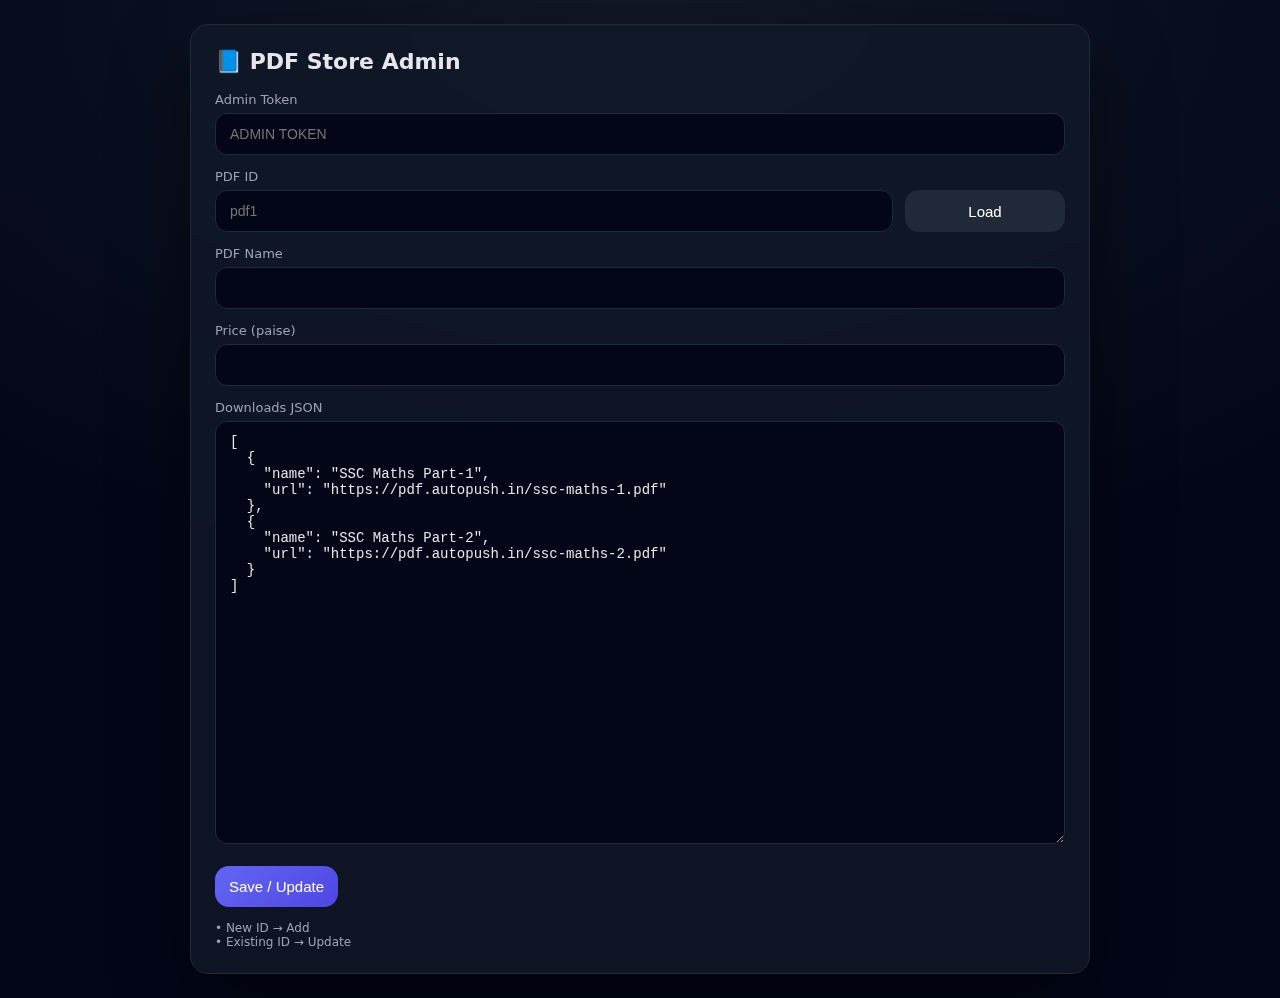
<file: prakash.html>
<!DOCTYPE html>
<html lang="en">
<head>
<meta charset="UTF-8">
<title>PDF Admin Panel</title>
<meta name="viewport" content="width=device-width, initial-scale=1">

<style>
:root{
  --bg:#0b1220;
  --card:#111827;
  --muted:#9ca3af;
  --border:#1f2937;
  --accent:#6366f1;
  --success:#22c55e;
  --danger:#ef4444;
  --info:#38bdf8;
}
*{box-sizing:border-box}
body{
  margin:0;
  font-family:Inter,system-ui,Segoe UI,Roboto,Arial;
  background:radial-gradient(80% 60% at 50% 0%,#111827,#020617);
  color:#e5e7eb;
}
.wrap{
  min-height:100vh;
  display:flex;
  align-items:center;
  justify-content:center;
  padding:24px;
}
.card{
  width:100%;
  max-width:900px;
  background:rgba(17,24,39,.85);
  border:1px solid var(--border);
  border-radius:18px;
  padding:24px;
  backdrop-filter:blur(14px);
  box-shadow:0 30px 80px rgba(0,0,0,.45);
}
h2{
  margin:0 0 18px;
  font-size:22px;
}
.grid{
  display:grid;
  grid-template-columns:1fr 160px;
  gap:12px;
}
label{
  display:block;
  margin:14px 0 6px;
  font-size:13px;
  color:var(--muted);
}
input,textarea{
  width:100%;
  padding:12px 14px;
  background:#020617;
  border:1px solid var(--border);
  border-radius:12px;
  color:#e5e7eb;
  font-size:14px;
}
textarea{
  min-height:130px;
  resize:vertical;
  font-family:monospace;
}
button{
  padding:12px 14px;
  border:none;
  border-radius:14px;
  background:linear-gradient(135deg,#6366f1,#4f46e5);
  color:#fff;
  font-size:15px;
  cursor:pointer;
  transition:.2s;
}
button.secondary{
  background:#1f2937;
}
button:disabled{
  opacity:.55;
  cursor:not-allowed;
}
button:hover:not(:disabled){
  transform:translateY(-1px);
}
.status{
  margin-top:14px;
  font-weight:600;
  font-size:14px;
}
.status.success{color:var(--success)}
.status.error{color:var(--danger)}
.status.info{color:var(--info)}
.footer{
  margin-top:14px;
  font-size:12px;
  color:var(--muted);
}
@media(max-width:700px){
  .grid{grid-template-columns:1fr}
}
</style>
</head>

<body>
<div class="wrap">
<div class="card">

<h2>📘 PDF Store Admin</h2>

<label>Admin Token</label>
<input id="token" placeholder="ADMIN TOKEN">

<label>PDF ID</label>
<div class="grid">
  <input id="id" placeholder="pdf1">
  <button id="loadBtn" class="secondary" onclick="loadPDF()">Load</button>
</div>

<label>PDF Name</label>
<input id="name">

<label>Price (paise)</label>
<input id="price">

<label>Downloads JSON</label>
<textarea id="downloads" style="min-height: 423px;">
[
  {
    "name": "SSC Maths Part-1",
    "url": "https://pdf.autopush.in/ssc-maths-1.pdf"
  },
  {
    "name": "SSC Maths Part-2",
    "url": "https://pdf.autopush.in/ssc-maths-2.pdf"
  }
]
</textarea>

<button id="saveBtn" style="margin-top:18px" onclick="savePDF()">Save / Update</button>

<div id="msg" class="status"></div>

<div class="footer">
  • New ID → Add<br>
  • Existing ID → Update
</div>

</div>
</div>

<script>
const API = "https://razorpay.asdp.workers.dev";
let isNew = true;

function disable(btn, text){
  btn.disabled = true;
  btn.textContent = text;
}
function enable(btn, text){
  btn.disabled = false;
  btn.textContent = text;
}
function msg(text, type){
  const m = document.getElementById("msg");
  m.textContent = text;
  m.className = "status " + type;
}

/* ========= LOAD ========= */
async function loadPDF(){
    const savedyy = document.getElementById("token").value;
  if(savedyy){
    localStorage.setItem("pdf_admin_token", savedyy);
  }
  const btn = document.getElementById("loadBtn");
  disable(btn,"Loading…");

  try{
    const res = await fetch(`${API}/admin-get?token=${tokenVal()}&pdf=${val("id")}`);
    const data = await res.json();

    if(data.status === "not_found"){
      isNew = true;
      clearForm(false);
      msg("New PDF ID — ready to add", "info");
    }
    else if(data.status === "success"){
      isNew = false;
      set("name", data.data.name);
      set("price", data.data.price);
      set("downloads", JSON.stringify(data.data.downloads, null, 2));
      msg("PDF loaded successfully", "success");
    }
    else{
      msg("Unable to load PDF", "error");
    }

  }catch(e){
    msg("Server not responding", "error");
  }

  enable(btn,"Load");
}

/* ========= SAVE ========= */
async function savePDF(){
    const savedyy = document.getElementById("token").value;
  if(savedyy){
    localStorage.setItem("pdf_admin_token", savedyy);
  }
  const btn = document.getElementById("saveBtn");
  disable(btn,"Saving…");

  try{
    const body = {
      id: val("id"),
      name: val("name"),
      price: Number(val("price")),
      downloads: JSON.parse(val("downloads")),
      isNew
    };

    const res = await fetch(`${API}/admin-save?token=${tokenVal()}`,{
      method:"POST",
      headers:{ "Content-Type":"application/json" },
      body: JSON.stringify(body)
    });

    const out = await res.json();

    if(out.status === "error"){
      msg(out.message, "error");
    }else{
      isNew = false;
      msg("Saved successfully", "success");
    }

  }catch(e){
    msg("Invalid JSON format", "error");
  }

  enable(btn,"Save / Update");
}

/* ========= UTILS ========= */
function val(id){ return document.getElementById(id).value.trim(); }
function set(id,v){ document.getElementById(id).value = v; }
function tokenVal(){ return val("token"); }
function clearForm(clearId=true){
  if(clearId) set("id","");
  set("name","");
  set("price","");
  set("downloads","");
}
  
// Auto load saved admin token
(function loadAdminToken(){
  const saved = localStorage.getItem("pdf_admin_token");
  if(saved){
    document.getElementById("token").value = saved;
  }
})();
</script>

</body>
</html>
</file>
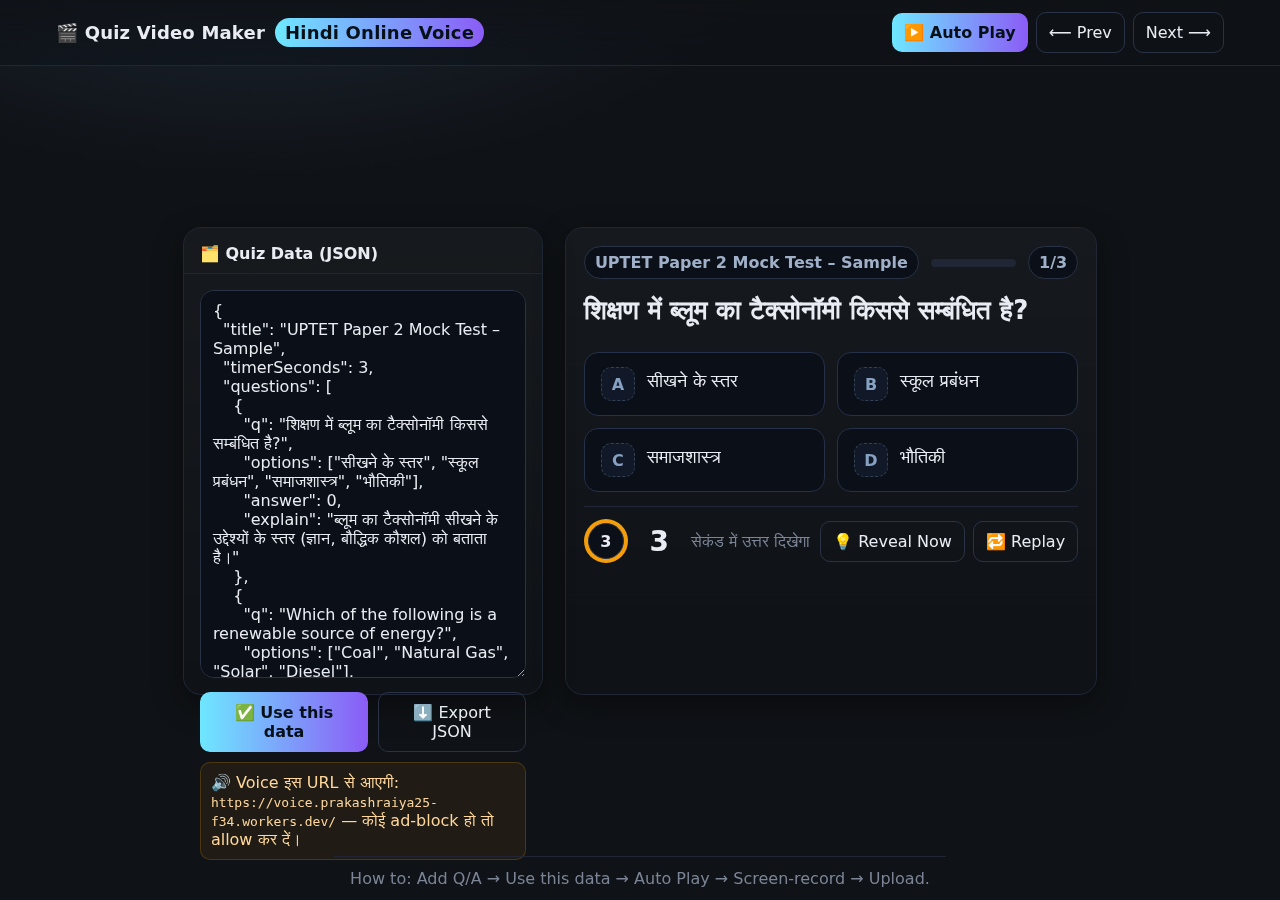
<file: quiz.html>
<!DOCTYPE html>
<html lang="hi">
<head>
<meta charset="utf-8" />
<!--meta name="viewport" content="width=device-width, initial-scale=1" /-->
<title>Auto‑Narrated Quiz Video Maker — Hindi Voice (Worker)</title>
<style>
  :root{
    --bg:#0f1216; --card:#141924; --muted:#7c8596; --text:#e9edf3; --accent:#6ee7ff; --accent2:#8b5cf6;
    --good:#22c55e; --bad:#ef4444; --warn:#f59e0b; --shadow:0 10px 30px rgba(0,0,0,.35);
  }
  *{box-sizing:border-box}
  body{margin:0;background:radial-gradient(1200px 600px at 20% -10%,#1f2937 0%,#0f1216 45%),#0f1216;color:var(--text);
       font-family:system-ui,-apple-system,Segoe UI,Roboto,Inter,Helvetica,Arial,"Noto Sans",sans-serif;}
  .app{min-height:100svh;display:grid;grid-template-rows:auto 1fr auto}
  header{position:sticky;top:0;backdrop-filter:saturate(1.4) blur(8px);background:linear-gradient(180deg,rgba(15,18,22,.9),rgba(15,18,22,.5));z-index:5;border-bottom:1px solid #202635}
  .bar{max-width:1200px;margin:auto;padding:12px 16px;display:flex;gap:8px;align-items:center}
  h1{font-size:18px;font-weight:700;letter-spacing:.2px;margin:0;display:flex;align-items:center;gap:10px}
  .chip{padding:4px 10px;border-radius:999px;background:linear-gradient(90deg,var(--accent),var(--accent2));color:#061018;font-weight:700}
  .grow{flex:1}
  select, button, input[type="number"], textarea{background:#0b0f17;color:var(--text);border:1px solid #2a3346;border-radius:10px;padding:10px 12px;font:inherit}
  button{cursor:pointer}
  button.primary{background:linear-gradient(90deg,var(--accent),var(--accent2));color:#061018;border:none;font-weight:800}
  button.ghost{background:transparent;border:1px solid #2a3346}
  .container{max-width:1200px;margin:auto;padding:22px;display:grid;grid-template-columns:360px 1fr;gap:22px}
  .card{background:linear-gradient(180deg,rgba(255,255,255,.03),rgba(255,255,255,.00));border:1px solid #202635;border-radius:18px;box-shadow:var(--shadow)}
  .card .head{padding:16px 16px 10px;border-bottom:1px solid #202635;display:flex;align-items:center;gap:10px}
  .card .body{padding:16px}
  .muted{color:var(--muted)}
  .editor{height:420px}
  .editor textarea{width:100%;height:100%;resize:vertical;min-height:260px;border-radius:14px}
  .side-grid{display:grid;gap:14px}

  /* Quiz stage */
  .stage{display:grid;grid-template-rows:auto auto 1fr auto;gap:14px;padding:18px}
  .qhead{display:flex;align-items:center;gap:12px}
  .badge{background:#0b0f17;border:1px solid #2a3346;color:#9fb0c8;padding:6px 10px;border-radius:999px;font-weight:700}
  .question{font-size:26px;line-height:1.35;font-weight:800}
  .options{display:grid;grid-template-columns:1fr 1fr; gap:12px; margin-top:10px}
  .opt{position:relative;border:1px solid #263149;background:#0b0f17;border-radius:14px;padding:14px 16px;display:flex;gap:12px;align-items:flex-start;transition:.25s}
  .opt .alpha{flex:0 0 34px;height:34px;display:grid;place-items:center;border-radius:10px;background:#111827;border:1px dashed #334155;color:#86a1c2;font-weight:800}
  .opt .txt{font-size:18px;line-height:1.5}
  .opt:hover{transform:translateY(-2px)}
  .opt.correct{border-color:transparent;background:linear-gradient(180deg,rgba(34,197,94,.16),rgba(34,197,94,.06));outline:2px solid rgba(34,197,94,.6)}
  .opt.wrong{border-color:transparent;background:linear-gradient(180deg,rgba(239,68,68,.12),rgba(239,68,68,.04));outline:2px solid rgba(239,68,68,.55)}

  .footer{display:flex;align-items:center;gap:10px;justify-content:space-between;border-top:1px solid #202635;padding-top:12px}
  .timer{display:flex;align-items:center;gap:12px}
  .count{font-size:28px;font-weight:900;min-width:2ch;text-align:center}
  .ring{width:44px;height:44px;border-radius:50%;background:conic-gradient(var(--warn) 0deg, #273043 0deg);display:grid;place-items:center}
  .ring>span{display:grid;place-items:center;width:36px;height:36px;border-radius:50%;background:#0b0f17;border:1px solid #2a3346;font-weight:800}
  .progress{height:8px;border-radius:999px;background:#202635;overflow:hidden}
  .progress>i{display:block;height:100%;background:linear-gradient(90deg,var(--accent),var(--accent2));width:0}

  .warn{border:1px solid #f59e0b33;background:#f59e0b14;color:#ffd79a;padding:10px;border-radius:10px;margin:10px 0}
/*
  @media (max-width:980px){
    .container{grid-template-columns:1fr}
    .editor{height:auto}
  }*/
</style>
</head>
<body>
<div class="app">
  <header>
    <div class="bar">
      <h1>🎬 Quiz Video Maker <span class="chip">Hindi Online Voice</span></h1>
      <div class="grow"></div>
      <button id="btnStart" class="primary">▶️ Auto Play</button>
      <button id="btnPrev" class="ghost">⟵ Prev</button>
      <button id="btnNext" class="ghost">Next ⟶</button>
    </div>
  </header>

  <main class="container">
    <!-- Left: Data / Controls -->
    <section class="side-grid">
      <div class="card">
        <div class="head"><strong>🗂️ Quiz Data (JSON)</strong></div>
        <div class="body editor">
<textarea id="data" spellcheck="false">{
  "title": "UPTET Paper 2 Mock Test – Sample",
  "timerSeconds": 3,
  "questions": [
    {
      "q": "शिक्षण में ब्लूम का टैक्सोनॉमी किससे सम्बंधित है?",
      "options": ["सीखने के स्तर", "स्कूल प्रबंधन", "समाजशास्त्र", "भौतिकी"],
      "answer": 0,
      "explain": "ब्लूम का टैक्सोनॉमी सीखने के उद्देश्यों के स्तर (ज्ञान, बौद्धिक कौशल) को बताता है।"
    },
    {
      "q": "Which of the following is a renewable source of energy?",
      "options": ["Coal", "Natural Gas", "Solar", "Diesel"],
      "answer": 2,
      "explain": "Solar energy is renewable and sustainable."
    },
    {
      "q": "'मया रामः दृश्यते' वाक्य का वाच्य-परिवर्तन क्या होगा?",
      "options": ["अहं रामः पश्यामि", "अहं रामं पश्यामि", "अहं रामं दर्शयामि", "मया रामं पश्यामि"],
      "answer": 1,
      "explain": "कर्तृवाच्य में — 'अहं रामं पश्यामि'।"
    }
  ]
}</textarea>
          <div class="row" style="display:flex;gap:10px;margin-top:10px">
            <button id="btnApply" class="primary">✅ Use this data</button>
            <button id="btnDownload" class="ghost">⬇️ Export JSON</button>
          </div>
          <div class="warn">🔊 Voice इस URL से आएगी: <code>https://voice.prakashraiya25-f34.workers.dev/</code> — कोई ad‑block हो तो allow कर दें।</div>
        </div>
      </div>
    </section>

    <!-- Right: Stage -->
    <section class="card">
      <div class="stage">
        <div class="qhead">
          <span class="badge" id="quizTitle">Quiz</span>
          <div class="progress" style="flex:1"><i id="bar"></i></div>
          <span class="badge" id="countBadge">1/1</span>
        </div>
        <div class="question" id="qText">अपना प्रश्न जोड़ें…</div>
        <div class="options" id="opts"></div>
        <div class="footer">
          <div class="timer">
            <div class="ring"><span id="ringNum">3</span></div>
            <div class="count" id="countNum">3</div>
            <span class="muted">सेकंड में उत्तर दिखेगा</span>
          </div>
          <div class="row" style="display:flex;gap:8px">
            <button id="btnReveal" class="ghost">💡 Reveal Now</button>
            <button id="btnReplay" class="ghost">🔁 Replay</button>
          </div>
        </div>
      </div>
    </section>
  </main>

  <footer class="bar" style="border-top:1px solid #202635">
    <span class="muted">How to: Add Q/A → Use this data → Auto Play → Screen‑record → Upload.</span>
  </footer>
</div>

<script>
(function(){
  // --- State ---
  let DATA = { title:"Quiz", timerSeconds:3, questions:[] };
  let idx = 0, timerId = null, revealed = false;

  // DOM helpers
  const el = (id)=>document.getElementById(id);
  const qText=el('qText'), opts=el('opts'), bar=el('bar'), countBadge=el('countBadge');
  const ringNum=el('ringNum'), countNum=el('countNum'), quizTitle=el('quizTitle');

  // Cloudflare Worker (fixed for your domain)
  const WORKER_URL = "https://voice.prakashraiya25-f34.workers.dev/";

  function chunkText(text, size=180){
    const parts = []; let cur='';
    text.split(/\s+/).forEach(w=>{ if ((cur+' '+w).length>size){ parts.push(cur); cur=w; } else cur = cur?cur+' '+w:w; });
    if (cur) parts.push(cur); return parts;
  }

  function ttsUrl(text){
    // Always Hindi voice (tl=hi)
    const u = new URL(WORKER_URL);
    u.pathname = '/tts';
    u.searchParams.set('q', text);
    u.searchParams.set('tl', 'hi');
    return u.toString();
  }

  async function playTTS(text){
    const chunks = chunkText(text);
    for (const c of chunks){
      await new Promise((resolve)=>{
        const a = new Audio();
        a.crossOrigin = 'anonymous';
        a.src = ttsUrl(c);
        a.onended = resolve; a.onerror = ()=>resolve();
        a.play().catch(()=>resolve());
      });
    }
  }

  async function speak(text){
    try{ await playTTS(text); }
    catch(e){
      // Last-resort fallback
      const u = new SpeechSynthesisUtterance(text);
      u.lang = 'hi-IN'; u.pitch=0.85; u.rate=1.0;
      return new Promise(r=>{ speechSynthesis.cancel(); speechSynthesis.speak(u); u.onend=r; });
    }
  }

  // --- Render ---
  function render(){
    const q = DATA.questions[idx]; if (!q) return;
    quizTitle.textContent = DATA.title || 'Quiz';
    qText.textContent = q.q; opts.innerHTML='';
    const letters=['A','B','C','D','E','F'];
    q.options.forEach((t,i)=>{
      const div=document.createElement('div'); div.className='opt';
      div.innerHTML=`<div class="alpha">${letters[i]||i+1}</div><div class="txt">${t}</div>`;
      opts.appendChild(div);
    });
    countBadge.textContent = `${idx+1}/${DATA.questions.length}`;
    bar.style.width = `${(idx/Math.max(1,DATA.questions.length))*100}%`;
    resetCountdown(); revealed=false;
  }

  function resetCountdown(){ updateCountdown(DATA.timerSeconds||3); }
  function updateCountdown(n){
    ringNum.textContent = n; countNum.textContent = n;
    const total = DATA.timerSeconds||3;
    const deg = Math.round(360*(n/total));
    document.querySelector('.ring').style.background = `conic-gradient(var(--warn) ${deg}deg, #273043 0deg)`;
  }

  // Flow: Narration → Countdown → Reveal → Speak Answer → Next
  async function runQuestion(){
    const q = DATA.questions[idx]; if (!q) return; render();
    const letters=['A','B','C','D','E','F'];
    const narration = `${q.q}. विकल्प: ` + q.options.map((t,i)=>`${letters[i]}: ${t}`).join(', ');
    await speak(narration);
    let remain = DATA.timerSeconds||3; updateCountdown(remain);
    clearInterval(timerId);
    timerId = setInterval(()=>{
      remain--; if (remain<=0){ clearInterval(timerId); reveal(true); }
      updateCountdown(Math.max(0,remain));
    },1000);
  }

  async function reveal(narrateAns){
    if (revealed) return; revealed=true;
    const q = DATA.questions[idx]; if (!q) return;
    const nodes = Array.from(opts.children);
    nodes.forEach((n,i)=> n.classList.add(i===q.answer? 'correct':'wrong'));
    bar.style.width = `${((idx+1)/Math.max(1,DATA.questions.length))*100}%`;
    if (narrateAns){
      const letters=['A','B','C','D','E','F'];
      const msg = `सही उत्तर: विकल्प ${letters[q.answer]} — ${q.options[q.answer]}`;
      await speak(msg);
    }
    setTimeout(()=>{ next(); }, 1000);
  }

  function next(){ if (idx < DATA.questions.length-1){ idx++; runQuestion(); } else { qText.textContent = '✅ Quiz Complete'; opts.innerHTML=''; } }
  function prev(){ if (idx>0){ idx--; runQuestion(); } }
  function replay(){ runQuestion(); }

  // --- Controls ---
  document.getElementById('btnApply').onclick = ()=>{
    try{ DATA = JSON.parse(document.getElementById('data').value); idx=0; render(); }
    catch(e){ alert('Invalid JSON: '+e.message); }
  };
  document.getElementById('btnDownload').onclick = ()=>{
    const blob = new Blob([document.getElementById('data').value], {type:'application/json'});
    const a = document.createElement('a'); a.href = URL.createObjectURL(blob); a.download = 'quiz.json'; a.click();
  };
  document.getElementById('btnStart').onclick = ()=>{ runQuestion(); };
  document.getElementById('btnPrev').onclick = prev;
  document.getElementById('btnNext').onclick = next;
  document.getElementById('btnReveal').onclick = ()=>reveal(true);
  document.getElementById('btnReplay').onclick = replay;

  window.addEventListener('keydown', (e)=>{ if (e.key==='ArrowRight') next(); if (e.key==='ArrowLeft') prev(); if (e.key.toLowerCase()==='r') replay(); });

  document.getElementById('btnApply').click();
})();
</script>
</body>
</html>
</file>
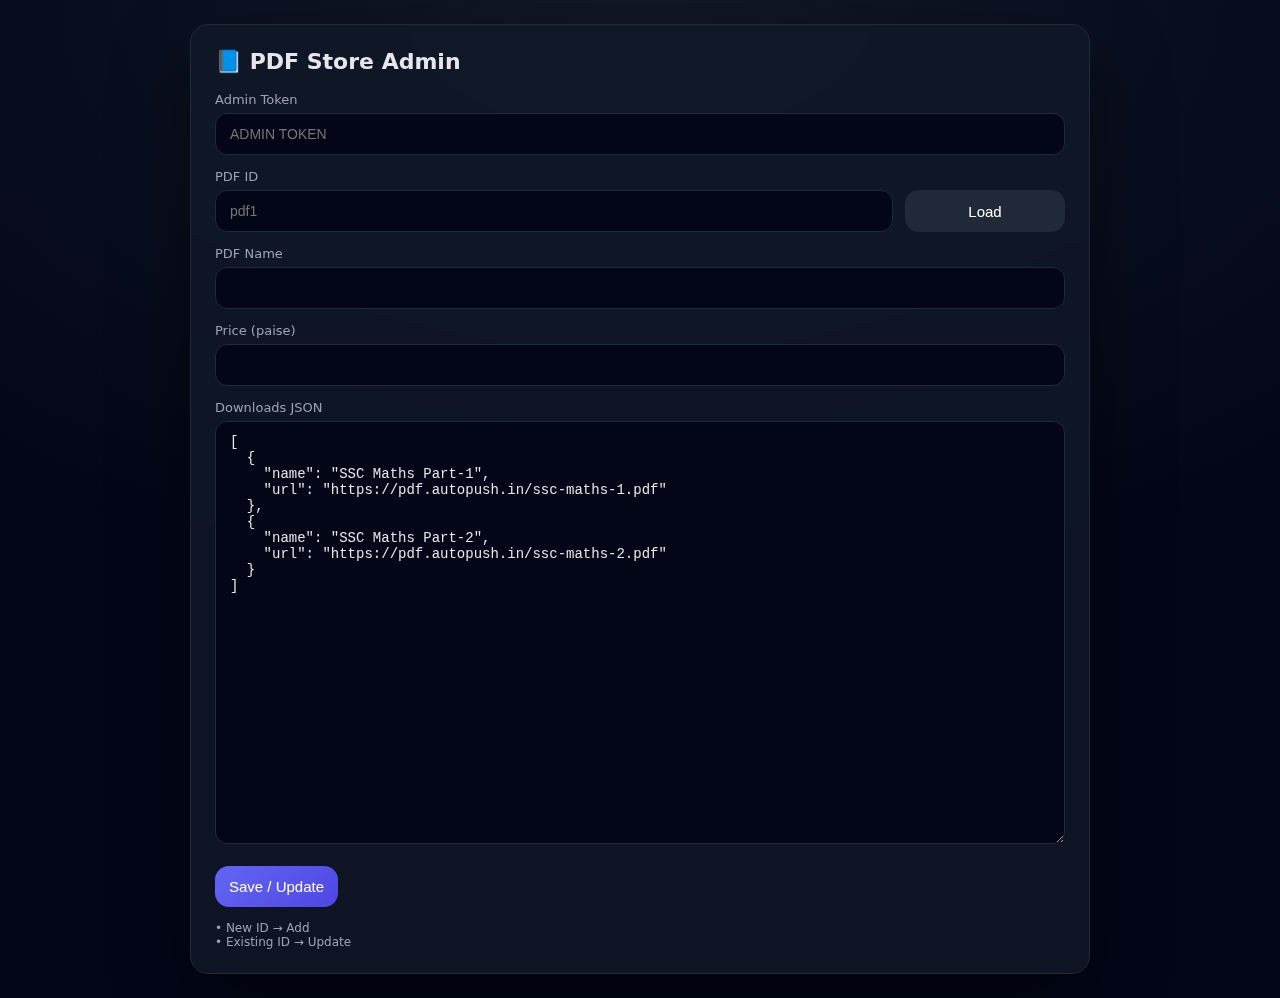
<file: raushan.html>
<!DOCTYPE html>
<html lang="en">
<head>
<meta charset="UTF-8">
<title>PDF Admin Panel</title>
<meta name="viewport" content="width=device-width, initial-scale=1">

<style>
:root{
  --bg:#0b1220;
  --card:#111827;
  --muted:#9ca3af;
  --border:#1f2937;
  --accent:#6366f1;
  --success:#22c55e;
  --danger:#ef4444;
  --info:#38bdf8;
}
*{box-sizing:border-box}
body{
  margin:0;
  font-family:Inter,system-ui,Segoe UI,Roboto,Arial;
  background:radial-gradient(80% 60% at 50% 0%,#111827,#020617);
  color:#e5e7eb;
}
.wrap{
  min-height:100vh;
  display:flex;
  align-items:center;
  justify-content:center;
  padding:24px;
}
.card{
  width:100%;
  max-width:900px;
  background:rgba(17,24,39,.85);
  border:1px solid var(--border);
  border-radius:18px;
  padding:24px;
  backdrop-filter:blur(14px);
  box-shadow:0 30px 80px rgba(0,0,0,.45);
}
h2{
  margin:0 0 18px;
  font-size:22px;
}
.grid{
  display:grid;
  grid-template-columns:1fr 160px;
  gap:12px;
}
label{
  display:block;
  margin:14px 0 6px;
  font-size:13px;
  color:var(--muted);
}
input,textarea{
  width:100%;
  padding:12px 14px;
  background:#020617;
  border:1px solid var(--border);
  border-radius:12px;
  color:#e5e7eb;
  font-size:14px;
}
textarea{
  min-height:130px;
  resize:vertical;
  font-family:monospace;
}
button{
  padding:12px 14px;
  border:none;
  border-radius:14px;
  background:linear-gradient(135deg,#6366f1,#4f46e5);
  color:#fff;
  font-size:15px;
  cursor:pointer;
  transition:.2s;
}
button.secondary{
  background:#1f2937;
}
button:disabled{
  opacity:.55;
  cursor:not-allowed;
}
button:hover:not(:disabled){
  transform:translateY(-1px);
}
.status{
  margin-top:14px;
  font-weight:600;
  font-size:14px;
}
.status.success{color:var(--success)}
.status.error{color:var(--danger)}
.status.info{color:var(--info)}
.footer{
  margin-top:14px;
  font-size:12px;
  color:var(--muted);
}
@media(max-width:700px){
  .grid{grid-template-columns:1fr}
}
</style>
</head>

<body>
<div class="wrap">
<div class="card">

<h2>📘 PDF Store Admin</h2>

<label>Admin Token</label>
<input id="token" placeholder="ADMIN TOKEN">

<label>PDF ID</label>
<div class="grid">
  <input id="id" placeholder="pdf1">
  <button id="loadBtn" class="secondary" onclick="loadPDF()">Load</button>
</div>

<label>PDF Name</label>
<input id="name">

<label>Price (paise)</label>
<input id="price">

<label>Downloads JSON</label>
<textarea id="downloads" style="min-height: 423px;">
[
  {
    "name": "SSC Maths Part-1",
    "url": "https://pdf.autopush.in/ssc-maths-1.pdf"
  },
  {
    "name": "SSC Maths Part-2",
    "url": "https://pdf.autopush.in/ssc-maths-2.pdf"
  }
]
</textarea>

<button id="saveBtn" style="margin-top:18px" onclick="savePDF()">Save / Update</button>

<div id="msg" class="status"></div>

<div class="footer">
  • New ID → Add<br>
  • Existing ID → Update
</div>

</div>
</div>

<script>
const API = "https://api.raushan-d9d.workers.dev";
let isNew = true;

function disable(btn, text){
  btn.disabled = true;
  btn.textContent = text;
}
function enable(btn, text){
  btn.disabled = false;
  btn.textContent = text;
}
function msg(text, type){
  const m = document.getElementById("msg");
  m.textContent = text;
  m.className = "status " + type;
}

/* ========= LOAD ========= */
async function loadPDF(){
    const savedyy = document.getElementById("token").value;
  if(savedyy){
    localStorage.setItem("pdf_admin_token", savedyy);
  }
  const btn = document.getElementById("loadBtn");
  disable(btn,"Loading…");

  try{
    const res = await fetch(`${API}/admin-get?token=${tokenVal()}&pdf=${val("id")}`);
    const data = await res.json();

    if(data.status === "not_found"){
      isNew = true;
      clearForm(false);
      msg("New PDF ID — ready to add", "info");
    }
    else if(data.status === "success"){
      isNew = false;
      set("name", data.data.name);
      set("price", data.data.price);
      set("downloads", JSON.stringify(data.data.downloads, null, 2));
      msg("PDF loaded successfully", "success");
    }
    else{
      msg("Unable to load PDF", "error");
    }

  }catch(e){
    msg("Server not responding", "error");
  }

  enable(btn,"Load");
}

/* ========= SAVE ========= */
async function savePDF(){
    const savedyy = document.getElementById("token").value;
  if(savedyy){
    localStorage.setItem("pdf_admin_token", savedyy);
  }
  const btn = document.getElementById("saveBtn");
  disable(btn,"Saving…");

  try{
    const body = {
      id: val("id"),
      name: val("name"),
      price: Number(val("price")),
      downloads: JSON.parse(val("downloads")),
      isNew
    };

    const res = await fetch(`${API}/admin-save?token=${tokenVal()}`,{
      method:"POST",
      headers:{ "Content-Type":"application/json" },
      body: JSON.stringify(body)
    });

    const out = await res.json();

    if(out.status === "error"){
      msg(out.message, "error");
    }else{
      isNew = false;
      msg("Saved successfully", "success");
    }

  }catch(e){
    msg("Invalid JSON format", "error");
  }

  enable(btn,"Save / Update");
}

/* ========= UTILS ========= */
function val(id){ return document.getElementById(id).value.trim(); }
function set(id,v){ document.getElementById(id).value = v; }
function tokenVal(){ return val("token"); }
function clearForm(clearId=true){
  if(clearId) set("id","");
  set("name","");
  set("price","");
  set("downloads","");
}
  
// Auto load saved admin token
(function loadAdminToken(){
  const saved = localStorage.getItem("pdf_admin_token");
  if(saved){
    document.getElementById("token").value = saved;
  }
})();
</script>

</body>
</html>
</file>
